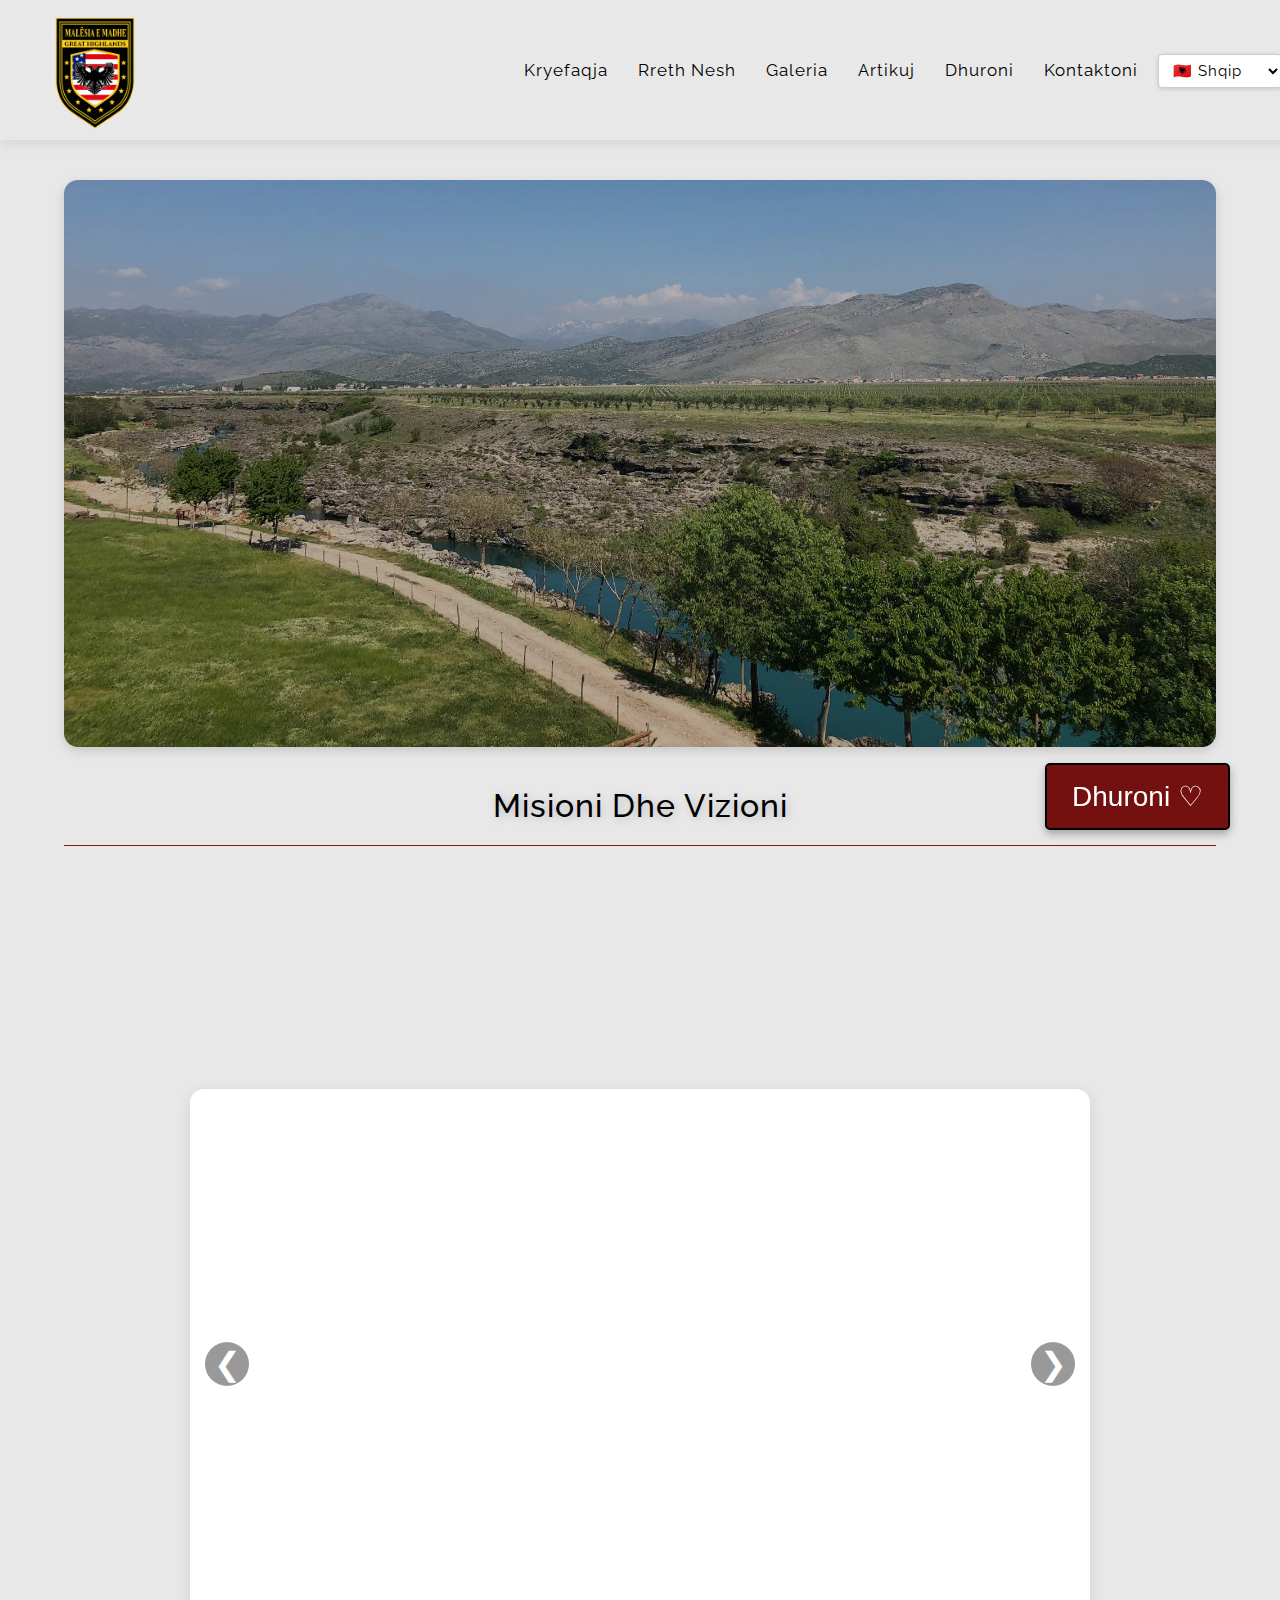
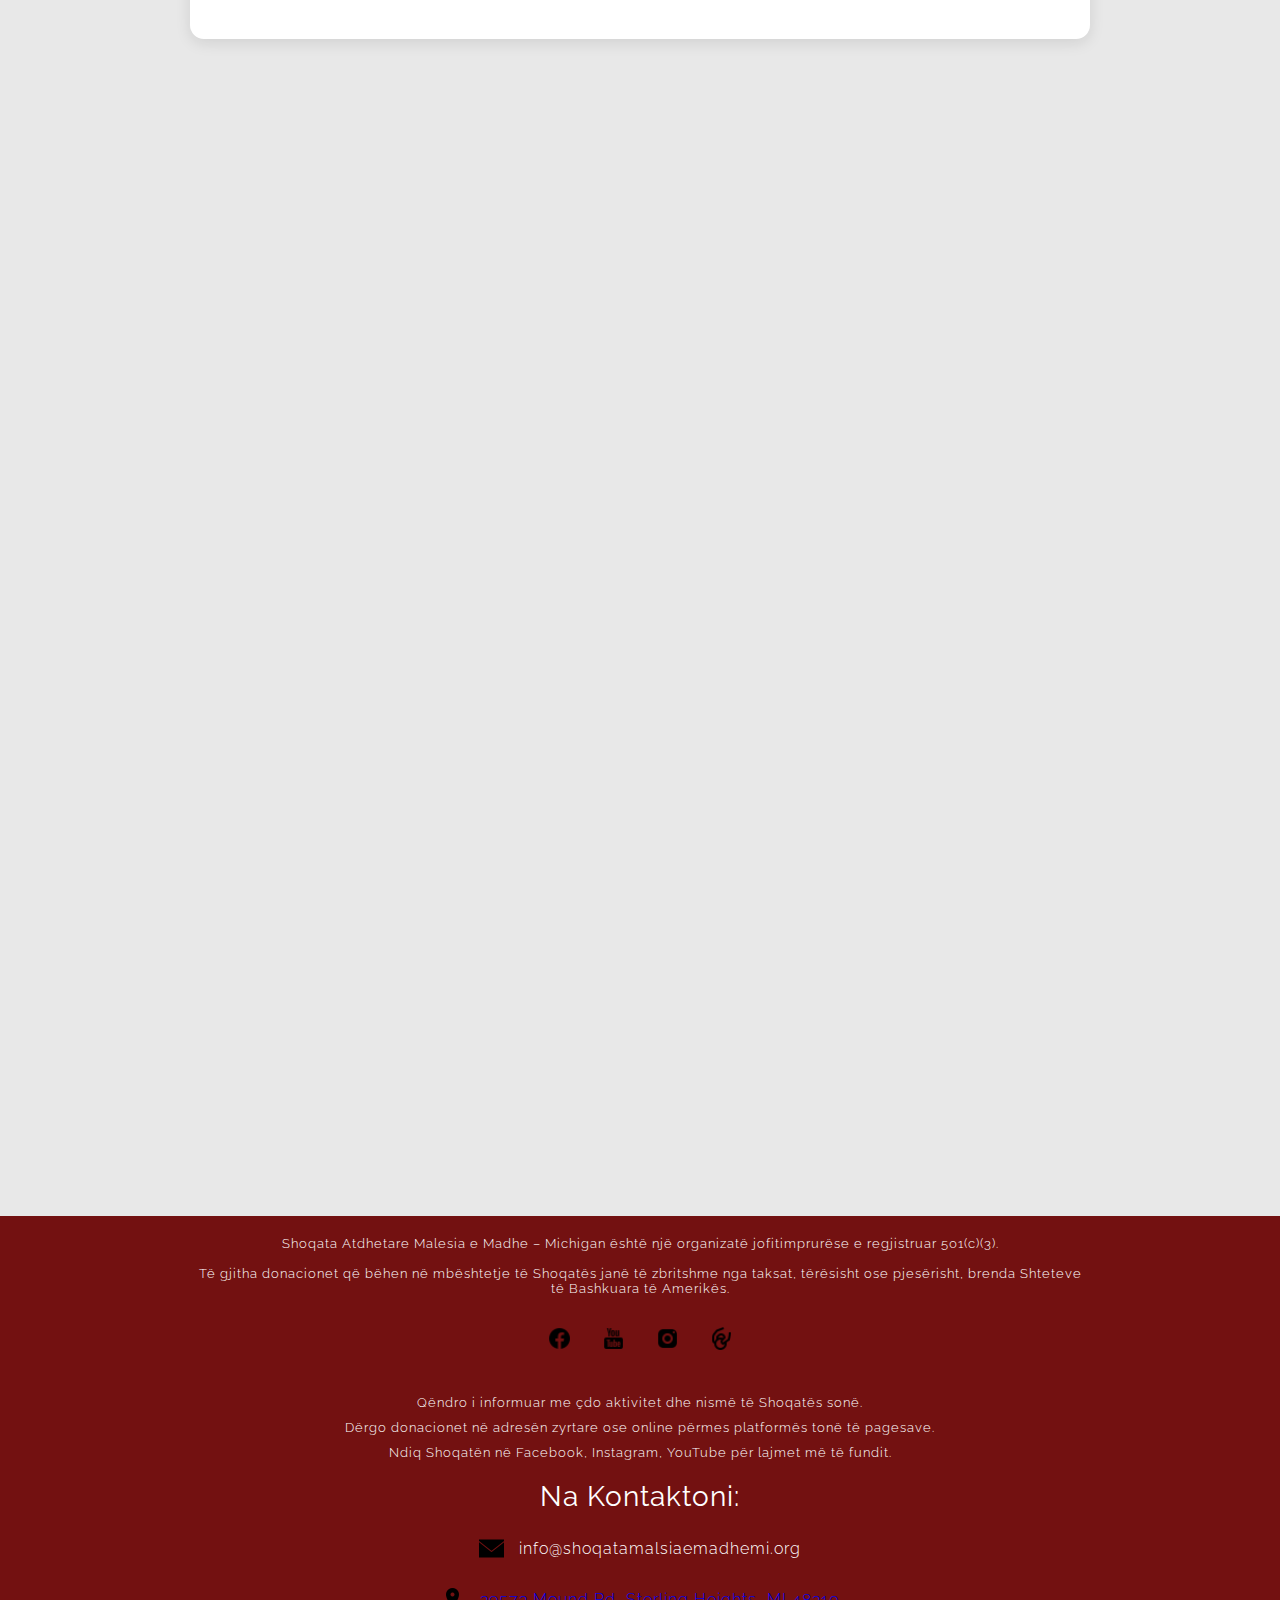
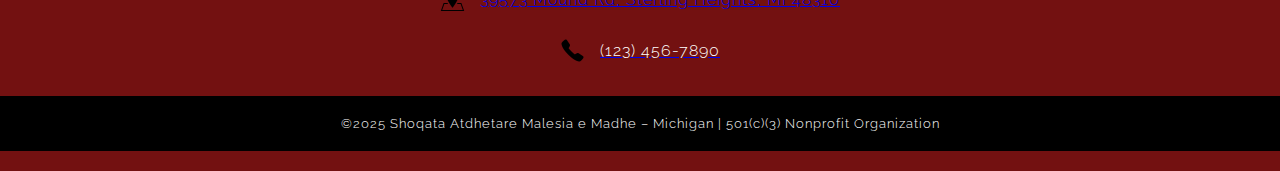
<file: index.html>
<!DOCTYPE html>
<html lang="al">
<head>
  <meta charset="UTF-8">
  <meta name="viewport" content="width=device-width, initial-scale=1.0">
  <meta name="format-detection" content="telephone=no">
  <title>Shoqata Atdhetare Malesia E Madhe</title>
  <link rel="stylesheet" href="styles.css">
  <link href="https://fonts.googleapis.com/css2?family=Nunito:wght@300;400;600;700&display=swap" rel="stylesheet">
  <link href="https://fonts.googleapis.com/css2?family=Raleway:wght@300;400&display=swap" rel="stylesheet">
</head>

<body>
  <header>
    <nav>
      <a href="index.html">
        <img src="img/shoqata-logo.png" alt="Shoqata Atdhetare Malesia E Madhe" class="logo">
      </a>

      <select id="language-switcher">
        <option value="al" selected>🇦🇱 Shqip</option>
        <option value="en">🇺🇸 English</option>
      </select>

      <button class="menu-toggle" id="menu-toggle">☰</button>

      <!-- Albanian Navigation -->
      <ul class="nav-links lang al " id="nav-links-al">
        <li><a href="index.html">Kryefaqja</a></li>
        <li><a href="about.html">Rreth Nesh</a></li>
        <li><a href="gallery.html">Galeria</a></li>
        <li><a href="articles.html">Artikuj</a></li>
        <li><a href="#donate">Dhuroni</a></li>
        <li><a href="#contact">Kontaktoni</a></li>
      </ul>

      <!-- English Navigation -->
      <ul class="nav-links lang en" style="display:none;" id="nav-links-en">
        <li><a href="index.html">Home</a></li>
        <li><a href="about.html">About Us</a></li>
        <li><a href="gallery.html">Gallery</a></li>
        <li><a href="articles.html">Articles</a></li>
        <li><a href="#donate">Donate</a></li>
        <li><a href="#contact">Contact</a></li>
      </ul>
    </nav>
  </header>

  <main>
    <img src="img/home-background.jpg" alt="main background" class="main-background fade-in">

    <!-- 🇦🇱 Albanian -->
    <div class="lang al">
      <h1 class="main-title fade-in">Misioni Dhe Vizioni</h1>
      <hr class="divider fade-in">
      <p class="main-subtitle fade-in">
        Shoqata Atdhetare Malesia e Madhe është një organizatë jofitimprurëse e përkushtuar për fuqizimin dhe shërbimin ndaj komunitetit shqiptar në mbarë Shtetet e Bashkuara.
        Me një përkushtim të palëkundur për të forcuar unitetin, qëndrueshmërinë dhe përparimin, ne synojmë të krijojmë një rrjet të gjallë ku shqiptarët e Amerikës mund të lulëzojnë,
        të lidhen dhe të kenë ndikim domethënës, duke ruajtur lidhjen e fortë me Shqipërinë tonë të dashur dhe me trojet tona amtare.
      </p>

      <h1 class="paragraph-title-gal fade-in">Galeria</h1>
      <hr class="divider-half fade-in">

      <div class="gallery-slider">
        <button class="nav prev">❮</button>
        <div class="slide-track fade-in">
          <div class="slide active"><img src="gallery-img/group-pic8.jpg" alt="Photo 1"></div>
          <div class="slide"><img src="gallery-img/lake.jpeg" alt="Photo 2"></div>
          <div class="slide"><img src="gallery-img/skenderbeg.jpg" alt="Photo 3"></div>
          <div class="slide"><img src="gallery-img/kshilli.jpg" alt="Photo 4"></div>
          <div class="slide"><img src="gallery-img/lumi_cem.jpg" alt="Photo 5"></div>
          <div class="slide"><img src="gallery-img/group-pic1.jpg" alt="Photo 6"></div>
          <div class="slide"><img src="gallery-img/group-pic3.jpg" alt="Photo 7"></div>
          <div class="slide"><img src="gallery-img/group-pic2.jpg" alt="Photo 8"></div>
          <div class="slide"><img src="gallery-img/vitoja.jpeg" alt="Photo 9"></div>
          <div class="slide"><img src="gallery-img/veshje-kombtare1.jpg" alt="Photo 10"></div>
          <div class="slide"><img src="gallery-img/group-pic5.jpg" alt="Photo 11"></div>
          <div class="slide"><img src="gallery-img/veshje-kombtare2.jpg" alt="Photo 12"></div>
          <div class="slide"><img src="gallery-img/group-pic4.jpg" alt="Photo 13"></div>
          <div class="slide"><img src="gallery-img/group-pic7.jpg" alt="Photo 14"></div>
          <div class="slide"><img src="gallery-img/dinosa.png" alt="Photo 15"></div>
        </div>
        <button class="nav next">❯</button>
      </div>

      <h1 class="paragraph-title-gal fade-in">Zhvillimi i Komunitetit</h1>
      <hr class="divider fade-in">

      <p class="main-subtitle fade-in">
        E udhëhequr nga vlerat tona thelbësore të integritetit, gjithëpërfshirjes dhe përfaqësimit, Shoqata zhvillon një shtrirje të gjerë iniciativash dhe programesh që synojnë të rrisin mirëqenien dhe mundësitë e anëtarëve të komunitetit tonë.
        Nga programet arsimore dhe ngjarjet kulturore, deri te fushatat e ndërgjegjësimit dhe rrjetëzimi profesional, ne jemi të përkushtuar të mbështesim shqiptarët në çdo aspekt të jetës së tyre.
      </p>

      <p class="main-subtitle fade-in">
        Në të njëjtën kohë, ne besojmë fuqimisht në rëndësinë e ndihmës ndaj bashkëkombasve tanë në vendlindje.
        Shoqata Atdhetare Malesia e Madhe është gjithashtu e përkushtuar për të ndihmuar shqiptarët në trojet tona,
        veçanërisht personat me nevoja të veçanta, familjet në vështirësi dhe të rinjtë që kërkojnë mundësi më të mira për jetën.
      </p>

      <!-- unique ID for AL section -->
      <section class="news-slider-section fade-in" id="news-slider-al">
        <h2 class="paragraph-title-gal fade-in">Artikujt e Fundit</h2>
        <hr class="divider-half fade-in">
        <div class="news-slider">
          <button class="prev-btn">❮</button>
          <div class="news-slider-viewport">
            <div class="news-track" id="news-track-al">
              <div class="news-card fade-in">
                <h3 class="news-heading">
                  Diaspora shqiptare në SHBA dënon ashpër aktin vandal në Podgoricë
                </h3>
                <p class="news-date">16 Prill, 2016</p>
                <p class="news-category">in Mërgata, Të Zgjedhura</p>
                <p class="news-excerpt">
                  Djegëja e flamujve kombëtar dhe shtetëror të Shqipërisë dhe Kosovës pranë ambasadave të tyre...
                </p>
                <a href="https://malesia.org/2016/04/16/diaspora-shqiptare-ne-shba-denon-ashper-aktin-vandal-ne-podgorice/"
                  target="_blank"
                  class="read-more">
                  Lexo më shumë
                </a>
              </div>

              <div class="news-card fade-in">
                <h3 class="news-heading">
                  Malësorët në Michigan përkujtojnë 105-vjetorin e Kryengritjes së Malësisë
                </h3>
                <p class="news-date">5 Prill, 2016</p>
                <p class="news-category">in Aktivitetet, Të Zgjedhura</p>
                <p class="news-excerpt">
                  Shoqata Atdhetare “Malësia e Madhe” në Michigan organizoi një tubim madhështor për të...
                </p>
                <a href="https://malesia.org/2016/04/08/kremtohet-105-vjetori-i-kryengritjes-se-malesise-ne-michigan/"
                  target="_blank"
                  class="read-more">
                  Lexo më shumë
                </a>
              </div>

              <div class="news-card fade-in">
                <h3 class="news-heading">
                  Bursa për studentët shqiptarë të Rozhajës, nga shoqatat “Malësia e Madhe” në New York dhe Detroit
                </h3>
                <p class="news-date">21 Mars, 2016</p>
                <p class="news-category">in Opinione/Editoriale, Të Zgjedhura</p>
                <p class="news-excerpt">
                  Ditën e hënë, më 07 Mars 2016, në një mot me shi, breshër dhe erë...
                </p>
                <a href="https://malesia.org/2016/03/21/bursa-per-studentet-shqiptare-te-rozhajes-nga-shoqatat-malesia-e-madhe-ne-new-york-dhe-detroit/"
                  target="_blank"
                  class="read-more">
                  Lexo më shumë
                </a>
              </div>

              <div class="news-card fade-in">
                <h3 class="news-heading">
                  Prishtinë: “Urdhri i Lirisë” për shoqatat malësore nga diaspora
                </h3>
                <p class="news-date">19 Shkurt, 2016</p>
                <p class="news-category">in Lajme, Të Zgjedhura</p>
                <p class="news-excerpt">
                  Kryetarja e Republikës së Kosovës, Atifete Jahjaga, ka dekoruar me “Urdhrin e Lirisë”
                  Shoqatat Atdhetare “Malësia e Madhe”...
                </p>
                <a href="https://malesia.org/2016/02/19/prishtine-urdhri-i-lirise-per-shoqatat-malesore-nga-diaspora/"
                  target="_blank"
                  class="read-more">
                  Lexo më shumë
                </a>
              </div>

              <div class="news-card fade-in">
                <h3 class="news-heading">
                  Ndahen tetëdhjetepesë bursa studentore për studentët nga Malësia
                </h3>
                <p class="news-date">7 Shkurt, 2016</p>
                <p class="news-category">in Të Ndryshme, Të Zgjedhura</p>
                <p class="news-excerpt">
                  Shoqatat shqiptare nga diaspora ndanë sot 85 bursa për studentët nga Malësia,
                  për vitin akademik...
                </p>
                <a href="https://malesia.org/2016/02/07/ndahen-tetedhjetepese-bursa-studentore-per-studentet-nga-malesia/"
                  target="_blank"
                  class="read-more">
                  Lexo më shumë
                </a>
              </div>

              <div class="news-card fade-in">
                <h3 class="news-heading">
                  Shqiptarët në SHBA: Shtetit malazias po i pengon çdo gjë shqiptare
                </h3>
                <p class="news-date">16 Tetor, 2015</p>
                <p class="news-category">in Lajme, Të Zgjedhura</p>
                <p class="news-excerpt">
                  Shoqatat shqiptare me veprimtari në SHBA reagojnë dhe dënojnë kërcënimet e Ministrisë së Arsimit...
                </p>
                <a href="https://malesia.org/2015/10/16/shqiptaret-ne-shba-shtetit-malazias-po-i-pengon-cdo-gje-shqiptare/"
                  target="_blank"
                  class="read-more">
                  Lexo më shumë
                </a>
              </div>

              <div class="news-card fade-in">
                <h3 class="news-heading">
                  Organizohet Protestë me moton “Ndal Diskriminimin e Shqiptarëve nën Mal të Zi”
                </h3>
                <p class="news-date">28 Shtator, 2015</p>
                <p class="news-category">in Mërgata, Të Zgjedhura</p>
                <p class="news-excerpt">
                  Shoqata Atdhetare “Malësia e Madhe” në Detroit, me përkrahjen e shumicës...
                </p>
                <a href="https://malesia.org/2015/09/28/organizohet-proteste-me-moton-ndal-diskriminimin-e-shqiptareve-nen-mal-te-zi/"
                  target="_blank"
                  class="read-more">
                  Lexo më shumë
                </a>
              </div>

              <div class="news-card fade-in">
                <h3 class="news-heading">
                  Akt diskriminues në Tuz – Reagon diaspora
                </h3>
                <p class="news-date">11 Mars, 2015</p>
                <p class="news-category">in Lajme, Të Zgjedhura</p>
                <p class="news-excerpt">
                  Diaspora shqiptare në SHBA ka reaguar ndaj një akti diskriminues në shkollën “Mahmut Lekiq” në Tuz,
                  ku gjatë inaugurimit të një salle të re, flamuri dhe...
                </p>
                <a href="https://malesia.org/2015/03/11/akt-diskriminues-ne-tuz-reagon-diaspora/"
                  target="_blank"
                  class="read-more">
                  Lexo më shumë
                </a>
              </div>

              <div class="news-card fade-in">
                <h3 class="news-heading">
                  Diaspora e shqetësuar për situatën në vendlindje
                </h3>
                <p class="news-date">18 Shkurt, 2015</p>
                <p class="news-category">in Mërgata, Të Zgjedhura</p>
                <p class="news-excerpt">
                  Shoqatat shqiptare me origjinë nga trojet etnike shqiptare nën Mal të Zi, që veprojnë në SHBA,
                  kanë shprehur shqetësimin...
                </p>
                <a href="https://malesia.org/2015/02/18/diaspora-e-shqetesuar-per-situaten-ne-vendlindje/"
                  target="_blank"
                  class="read-more">
                  Lexo më shumë
                </a>
              </div>

              <div class="news-card fade-in">
                <h3 class="news-heading">
                  Kuvendi i 6-të i Shoqatës “Malësia e Madhe” – Michigan
                </h3>
                <p class="news-date">3 Dhjetor, 2014</p>
                <p class="news-category">in Mërgata, Të Zgjedhura</p>
                <p class="news-excerpt">
                  Shoqata Atdhetare “Malësia e Madhe” ka njoftuar komunitetin shqiptar në Detroit dhe rrethina
                  se më 21 dhjetor 2014 do të mbahet Kuvendi i 6-të zgjedhor...
                </p>
                <a href="https://malesia.org/2014/12/03/kuvendi-i-6-te-i-shoqates-malesia-e-madhe-michigan/"
                  target="_blank"
                  class="read-more">
                  Lexo më shumë
                </a>
              </div>

              <div class="news-card fade-in">
                <h3 class="news-heading">
                  Diaspora: Nëntë shoqata unifikojnë programin për çështjen kombëtare
                </h3>
                <p class="news-date">9 Nëntor, 2014</p>
                <p class="news-category">in Mërgata, Të Zgjedhura</p>
                <p class="news-excerpt">
                  Në një takim të mbajtur më 2 nëntor 2014 në Detroit, në prani të përfaqësuesve të shumtë të komunitetit shqiptar,
                  nëntë shoqata...
                </p>
                <a href="https://malesia.org/2014/11/09/nente-shoqata-unifikojne-programin-per-ceshtjen-kombetare/"
                  target="_blank"
                  class="read-more">
                  Lexo më shumë
                </a>
              </div>

              <div class="news-card fade-in">
                <h3 class="news-heading">
                  Simbolika e nëntorit – Nga Gjekë Gjonaj
                </h3>
                <p class="news-date">28 Tetor, 2014</p>
                <p class="news-category">in Opinione/Editoriale, Të Zgjedhura</p>
                <p class="news-excerpt">
                  Nga portali “malësia.org” në shkrimin “Shoqatat shqiptare në SHBA, shembull bashkëpunimi”
                  mësova se më 1 nëntor 2014 në Universitetin Oakland...
                </p>
                <a href="https://malesia.org/2014/10/28/simbolika-e-nentorit-nga-gjeke-gjonaj/"
                  target="_blank"
                  class="read-more">
                  Lexo më shumë
                </a>
              </div>

              <div class="news-card fade-in">
                <h3 class="news-heading">
                  Shoqatat shqiptare në SHBA, shembull bashkëpunimi
                </h3>
                <p class="news-date">17 Tetor, 2014</p>
                <p class="news-category">in Mërgata</p>
                <p class="news-excerpt">
                  Shoqatat shqiptare me origjinë nga shteti i sotëm i Malit të Zi prej më shumë se një viti bashkëpunojnë dhe
                  bashkërendojnë aktivitetet...
                </p>
                <a href="https://malesia.org/2014/10/17/shoqatat-shqiptare-ne-shba-shembull-bashkepunimi/"
                  target="_blank"
                  class="read-more">
                  Lexo më shumë
                </a>
              </div>

              <div class="news-card fade-in">
                <h3 class="news-heading">
                  Prononcim i Diasporës, pas rezultatit të zgjedhjeve në Tuz
                </h3>
                <p class="news-date">20 Qershor, 2014</p>
                <p class="news-category">in Mërgata, Të Zgjedhura</p>
                <p class="news-excerpt">
                  Pas zgjedhjeve të 25 majit 2014 në Tuz, diaspora shqiptare ka reaguar me shqetësim për ndarjet që...
                </p>
                <a href="https://malesia.org/2014/06/20/prononcim-i-diaspores-pas-rezultatit-te-zgjedhjeve-ne-tuz/"
                  target="_blank"
                  class="read-more">
                  Lexo më shumë
                </a>
              </div>

              <div class="news-card fade-in">
                <h3 class="news-heading">
                  Diaspora: Deklaratë e përbashkët e organizatorëve të protestës në Washington DC
                </h3>
                <p class="news-date">2 Maj, 2014</p>
                <p class="news-category">in Mërgata, Të Zgjedhura</p>
                <p class="news-excerpt">
                  Më 8 prill 2014, shqiptaro-amerikanët u mblodhën në Washington DC për të protestuar para Shtëpisë...
                </p>
                <a href="https://malesia.org/2014/05/02/diaspora-deklarate-e-perbashket-e-organizatoreve-te-protestes-ne-washington-dc/"
                  target="_blank"
                  class="read-more">
                  Lexo më shumë
                </a>
              </div>

              <div class="news-card fade-in">
                <h3 class="news-heading">
                  OJQ “Labeatët” – Shpërndarja e ndihmave financiare nga Shoqata Atdhetare “Malësia e Madhe”
                </h3>
                <p class="news-date">20 Prill, 2014</p>
                <p class="news-category">in Lajme, Të Zgjedhura</p>
                <p class="news-excerpt">
                  Më 18 prill 2014, OJQ “Labeatët” shpërndau ndihma financiare për...
                </p>
                <a href="https://malesia.org/2014/04/20/ojq-labeatet-shperndarja-e-ndihmave-financiare-nga-shoqata-atdhetare-malesia-e-madhe/"
                  target="_blank"
                  class="read-more">
                  Lexo më shumë
                </a>
              </div>

              <div class="news-card fade-in">
                <h3 class="news-heading">
                  Protesta shqiptare në Washington DC (foto+video) – e plotësuar
                </h3>
                <p class="news-date">8 Prill, 2014</p>
                <p class="news-category">in Mërgata, Të Zgjedhura</p>
                <p class="news-excerpt">
                  Në Washington D.C., mbi 500 shqiptaro-amerikanë, kryesisht nga Mali i Zi, u mblodhën përpara
                  Shtëpisë së Bardhë për të protestuar...
                </p>
                <a href="https://malesia.org/2014/04/08/protesta-shqiptare-ne-washington-dc-fotovideo-e-plotesuar/"
                  target="_blank"
                  class="read-more">
                  Lexo më shumë
                </a>
              </div>

              <div class="news-card fade-in">
                <h3 class="news-heading">
                  Diaspora shqiptare në SHBA përkrah pa rezerva demonstratat në Tuz dhe Plavë
                </h3>
                <p class="news-date">3 Prill, 2014</p>
                <p class="news-category">in Mërgata</p>
                <p class="news-excerpt">
                  Shoqatat shqiptare në SHBA kanë shprehur mbështetje të plotë për demonstratat në Tuz dhe Plavë,
                  duke dënuar diskriminimin ndaj...
                </p>
                <a href="https://malesia.org/2014/04/03/diaspora-shqiptare-ne-shba-perkrah-pa-rezerva-demonstratat-ne-tuz-dhe-plave/"
                  target="_blank"
                  class="read-more">
                  Lexo më shumë
                </a>
              </div>

              <div class="news-card fade-in">
                <h3 class="news-heading">
                  Intervistë ekskluzive me Kryetarin e Shoqatës Atdhetare “Malësia e Madhe”, z. Pashko Gjokaj
                </h3>
                <p class="news-date">25 Mars, 2014</p>
                <p class="news-category">in Mërgata, Të Zgjedhura</p>
                <p class="news-excerpt">
                  Në një intervistë për Malësia.Org, kryetari i Shoqatës “Malësia e Madhe”, Pashko Gjokaj, flet për...
                </p>
                <a href="https://malesia.org/2014/03/25/interviste-ekskluzive-me-kryetarin-e-shoqates-atdhetare-malesia-e-madhe-nga-detroiti-z-pashko-gjokaj/"
                  target="_blank"
                  class="read-more">
                  Lexo më shumë
                </a>
              </div>

            </div>
          </div>
          <button class="next-btn">❯</button>
        </div>
      </section>

      <h1 class="paragraph-title-gal fade-in">Synimet E Shoqatës</h1>
      <hr class="divider fade-in">
      <p class="main-subtitle fade-in">
        Ne besojmë në fuqinë e veprimit kolektiv dhe bashkëpunimit. Duke punuar ngushtë me individë, organizata dhe institucione brenda dhe jashtë diasporës shqiptare,
        ne synojmë të forcojmë zërin tonë dhe të sjellim ndryshim pozitiv në çështjet që kanë rëndësi për komunitetin tonë dhe për Atdheun.
        <br><br>
        Bashkohuni me ne në misionin për të ndërtuar një komunitet shqiptar më të fortë, më të bashkuar dhe më aktiv në Shtetet e Bashkuara.
        Së bashku, mund të krijojmë një të ardhme më të ndritur për brezat që do të vijnë.
      </p>

      <button class="donate-button fade-in">Dhuroni ♡</button>
    </div> <!-- ✅ closes .lang.al -->

    <!-- 🇺🇸 English -->
    <div class="lang en" style="display:none;">
      <h1 class="main-title fade-in">Mission and Vision</h1>
      <hr class="divider fade-in">
      <p class="main-subtitle fade-in">
        The Patriotic Association Malesia e Madhe is a nonprofit organization dedicated to empowering and serving the Albanian community across the United States.
        With an unwavering commitment to unity, resilience, and progress, we aim to create a vibrant network where Albanians in America can thrive, connect,
        and make a meaningful impact while preserving our strong ties to our beloved homeland and ancestral lands.
      </p>

      <h1 class="paragraph-title-gal fade-in">Gallery</h1>
      <hr class="divider-half fade-in">

      <div class="gallery-slider">
        <button class="nav prev">❮</button>
        <div class="slide-track fade-in">
          <div class="slide"><img src="gallery-img/group-pic8.jpg" alt="Photo 1"></div>
          <div class="slide"><img src="gallery-img/lake.jpeg" alt="Photo 2"></div>
          <div class="slide"><img src="gallery-img/skenderbeg.jpg" alt="Photo 3"></div>
          <div class="slide"><img src="gallery-img/kshilli.jpg" alt="Photo 4"></div>
          <div class="slide"><img src="gallery-img/lumi_cem.jpg" alt="Photo 5"></div>
          <div class="slide"><img src="gallery-img/group-pic1.jpg" alt="Photo 6"></div>
          <div class="slide"><img src="gallery-img/group-pic3.jpg" alt="Photo 7"></div>
          <div class="slide"><img src="gallery-img/group-pic2.jpg" alt="Photo 8"></div>
          <div class="slide"><img src="gallery-img/vitoja.jpeg" alt="Photo 9"></div>
          <div class="slide"><img src="gallery-img/veshje-kombtare1.jpg" alt="Photo 10"></div>
          <div class="slide"><img src="gallery-img/group-pic5.jpg" alt="Photo 11"></div>
          <div class="slide"><img src="gallery-img/veshje-kombtare2.jpg" alt="Photo 12"></div>
          <div class="slide"><img src="gallery-img/group-pic4.jpg" alt="Photo 13"></div>
          <div class="slide"><img src="gallery-img/group-pic7.jpg" alt="Photo 14"></div>
          <div class="slide"><img src="gallery-img/dinosa.png" alt="Photo 15"></div>
        </div>
        <button class="nav next">❯</button>
      </div>

      <h1 class="paragraph-title-gal fade-in">Community Development</h1>
      <hr class="divider fade-in">
      <p class="main-subtitle fade-in">
        Guided by our core values of integrity, inclusiveness, and representation, the Association develops a wide range of initiatives and programs
        that aim to enhance the well-being and opportunities of our community members.
        From educational programs and cultural events to awareness campaigns and professional networking,
        we are committed to supporting Albanians in every aspect of their lives.
      </p>

      <p class="main-subtitle fade-in">
        At the same time, we strongly believe in the importance of helping our fellow Albanians in the homeland.
        The Patriotic Association Malesia e Madhe is also committed to assisting Albanians in our native regions,
        especially individuals with special needs, families in difficulty, and youth seeking better life opportunities.
      </p>

      <!-- unique ID for EN section -->
      <section class="news-slider-section fade-in" id="news-slider-en">
        <h2 class="paragraph-title-gal fade-in">Latest Articles</h2>
        <hr class="divider-half fade-in">
        <div class="news-slider">
          <button class="prev-btn">❮</button>
          <div class="news-slider-viewport">
            <div class="news-track" id="news-track-en">
              <div class="news-card fade-in">
                <h3 class="news-heading">
                  The Albanian diaspora in the USA strongly condemns the vandal act in Podgorica
                </h3>
                <p class="news-date">April 16, 2016</p>
                <p class="news-category">in Diaspora, Featured</p>
                <p class="news-excerpt">
                  The burning of the national and state flags of Albania and Kosovo near their embassies...
                </p>
                <a href="https://malesia.org/2016/04/16/diaspora-shqiptare-ne-shba-denon-ashper-aktin-vandal-ne-podgorice/"
                  target="_blank"
                  class="read-more">Read more</a>
              </div>

              <div class="news-card fade-in">
                <h3 class="news-heading">
                  Highlanders in Michigan commemorate the 105th anniversary of the Malësia Uprising
                </h3>
                <p class="news-date">April 5, 2016</p>
                <p class="news-category">in Activities, Featured</p>
                <p class="news-excerpt">
                  The Patriotic Association “Malësia e Madhe” in Michigan organized a grand gathering to...
                </p>
                <a href="https://malesia.org/2016/04/08/kremtohet-105-vjetori-i-kryengritjes-se-malesise-ne-michigan/"
                  target="_blank"
                  class="read-more">Read more</a>
              </div>

              <div class="news-card fade-in">
                <h3 class="news-heading">
                  Scholarships for Albanian students from Rozhaje, from the associations “Malësia e Madhe” in New York and Detroit
                </h3>
                <p class="news-date">March 21, 2016</p>
                <p class="news-category">in Opinions/Editorials, Featured</p>
                <p class="news-excerpt">
                  On Monday, March 7, 2016, on a day of rain, hail, and wind...
                </p>
                <a href="https://malesia.org/2016/03/21/bursa-per-studentet-shqiptare-te-rozhajes-nga-shoqatat-malesia-e-madhe-ne-new-york-dhe-detroit/"
                  target="_blank"
                  class="read-more">Read more</a>
              </div>

              <div class="news-card fade-in">
                <h3 class="news-heading">
                  Prishtina: “Order of Freedom” awarded to the Highlander Associations from the Diaspora
                </h3>
                <p class="news-date">February 19, 2016</p>
                <p class="news-category">in News, Featured</p>
                <p class="news-excerpt">
                  The President of the Republic of Kosovo, Atifete Jahjaga, decorated with the “Order of Freedom”
                  the Patriotic Associations “Malësia e Madhe”...
                </p>
                <a href="https://malesia.org/2016/02/19/prishtine-urdhri-i-lirise-per-shoqatat-malesore-nga-diaspora/"
                  target="_blank"
                  class="read-more">Read more</a>
              </div>

              <div class="news-card fade-in">
                <h3 class="news-heading">
                  Eighty-five scholarships awarded to students from Malësia
                </h3>
                <p class="news-date">February 7, 2016</p>
                <p class="news-category">in Various, Featured</p>
                <p class="news-excerpt">
                  Albanian diaspora associations today awarded 85 scholarships for students from Malësia
                  for the academic year...
                </p>
                <a href="https://malesia.org/2016/02/07/ndahen-tetedhjetepese-bursa-studentore-per-studentet-nga-malesia/"
                  target="_blank"
                  class="read-more">Read more</a>
              </div>

              <div class="news-card fade-in">
                <h3 class="news-heading">
                  Albanians in the USA: The Montenegrin state is bothered by everything Albanian
                </h3>
                <p class="news-date">October 16, 2015</p>
                <p class="news-category">in News, Featured</p>
                <p class="news-excerpt">
                  Albanian associations operating in the USA react and condemn the threats from the Ministry of Education...
                </p>
                <a href="https://malesia.org/2015/10/16/shqiptaret-ne-shba-shtetit-malazias-po-i-pengon-cdo-gje-shqiptare/"
                  target="_blank"
                  class="read-more">Read more</a>
              </div>

              <div class="news-card fade-in">
                <h3 class="news-heading">
                  Protest organized under the motto “Stop the Discrimination of Albanians under Montenegro”
                </h3>
                <p class="news-date">September 28, 2015</p>
                <p class="news-category">in Diaspora, Featured</p>
                <p class="news-excerpt">
                  The Patriotic Association “Malësia e Madhe” in Detroit, with the support of most...
                </p>
                <a href="https://malesia.org/2015/09/28/organizohet-proteste-me-moton-ndal-diskriminimin-e-shqiptareve-nen-mal-te-zi/"
                  target="_blank"
                  class="read-more">Read more</a>
              </div>

              <div class="news-card fade-in">
                <h3 class="news-heading">
                  Discriminatory act in Tuzi – Diaspora reacts
                </h3>
                <p class="news-date">March 11, 2015</p>
                <p class="news-category">in News, Featured</p>
                <p class="news-excerpt">
                  The Albanian diaspora in the USA has reacted to a discriminatory act at “Mahmut Lekiq” school in Tuzi,
                  where during the inauguration of a new hall, the flag and...
                </p>
                <a href="https://malesia.org/2015/03/11/akt-diskriminues-ne-tuz-reagon-diaspora/"
                  target="_blank"
                  class="read-more">Read more</a>
              </div>

              <div class="news-card fade-in">
                <h3 class="news-heading">
                  The diaspora concerned about the situation in the homeland
                </h3>
                <p class="news-date">February 18, 2015</p>
                <p class="news-category">in Diaspora, Featured</p>
                <p class="news-excerpt">
                  Albanian associations originating from the ethnic Albanian territories under Montenegro, operating in the USA,
                  have expressed concern...
                </p>
                <a href="https://malesia.org/2015/02/18/diaspora-e-shqetesuar-per-situaten-ne-vendlindje/"
                  target="_blank"
                  class="read-more">Read more</a>
              </div>

              <div class="news-card fade-in">
                <h3 class="news-heading">
                  The 6th Assembly of the “Malësia e Madhe” Association – Michigan
                </h3>
                <p class="news-date">December 3, 2014</p>
                <p class="news-category">in Diaspora, Featured</p>
                <p class="news-excerpt">
                  The Patriotic Association “Malësia e Madhe” announced to the Albanian community in Detroit and nearby areas
                  that on December 21, 2014, the 6th electoral assembly will be held...
                </p>
                <a href="https://malesia.org/2014/12/03/kuvendi-i-6-te-i-shoqates-malesia-e-madhe-michigan/"
                  target="_blank"
                  class="read-more">Read more</a>
              </div>

              <div class="news-card fade-in">
                <h3 class="news-heading">
                  Diaspora: Nine associations unify their program for the national cause
                </h3>
                <p class="news-date">November 9, 2014</p>
                <p class="news-category">in Diaspora, Featured</p>
                <p class="news-excerpt">
                  In a meeting held on November 2, 2014 in Detroit, in the presence of numerous representatives of the Albanian community,
                  nine associations...
                </p>
                <a href="https://malesia.org/2014/11/09/nente-shoqata-unifikojne-programin-per-ceshtjen-kombetare/"
                  target="_blank"
                  class="read-more">Read more</a>
              </div>

              <div class="news-card fade-in">
                <h3 class="news-heading">
                  The Symbolism of November – By Gjekë Gjonaj
                </h3>
                <p class="news-date">October 28, 2014</p>
                <p class="news-category">in Opinions/Editorials, Featured</p>
                <p class="news-excerpt">
                  From the portal “malesia.org” in the article “Albanian Associations in the USA, a model of cooperation”
                  I learned that on November 1, 2014 at Oakland University...
                </p>
                <a href="https://malesia.org/2014/10/28/simbolika-e-nentorit-nga-gjeke-gjonaj/"
                  target="_blank"
                  class="read-more">Read more</a>
              </div>

              <div class="news-card fade-in">
                <h3 class="news-heading">
                  Albanian Associations in the USA, a model of cooperation
                </h3>
                <p class="news-date">October 17, 2014</p>
                <p class="news-category">in Diaspora</p>
                <p class="news-excerpt">
                  Albanian associations originating from today’s state of Montenegro have been cooperating and coordinating their activities
                  for more than a year...
                </p>
                <a href="https://malesia.org/2014/10/17/shoqatat-shqiptare-ne-shba-shembull-bashkepunimi/"
                  target="_blank"
                  class="read-more">Read more</a>
              </div>

              <div class="news-card fade-in">
                <h3 class="news-heading">
                  Statement from the Diaspora following the election results in Tuzi
                </h3>
                <p class="news-date">June 20, 2014</p>
                <p class="news-category">in Diaspora, Featured</p>
                <p class="news-excerpt">
                  After the elections of May 25, 2014 in Tuzi, the Albanian diaspora expressed concern over the divisions that...
                </p>
                <a href="https://malesia.org/2014/06/20/prononcim-i-diaspores-pas-rezultatit-te-zgjedhjeve-ne-tuz/"
                  target="_blank"
                  class="read-more">Read more</a>
              </div>

              <div class="news-card fade-in">
                <h3 class="news-heading">
                  Diaspora: Joint statement of the organizers of the protest in Washington DC
                </h3>
                <p class="news-date">May 2, 2014</p>
                <p class="news-category">in Diaspora, Featured</p>
                <p class="news-excerpt">
                  On April 8, 2014, Albanian-Americans gathered in Washington DC to protest in front of the White House...
                </p>
                <a href="https://malesia.org/2014/05/02/diaspora-deklarate-e-perbashket-e-organizatoreve-te-protestes-ne-washington-dc/"
                  target="_blank"
                  class="read-more">Read more</a>
              </div>

              <div class="news-card fade-in">
                <h3 class="news-heading">
                  NGO “Labeatët” – Distribution of financial aid from the Patriotic Association “Malësia e Madhe”
                </h3>
                <p class="news-date">April 20, 2014</p>
                <p class="news-category">in News, Featured</p>
                <p class="news-excerpt">
                  On April 18, 2014, NGO “Labeatët” distributed financial aid for...
                </p>
                <a href="https://malesia.org/2014/04/20/ojq-labeatet-shperndarja-e-ndihmave-financiare-nga-shoqata-atdhetare-malesia-e-madhe/"
                  target="_blank"
                  class="read-more">Read more</a>
              </div>

              <div class="news-card fade-in">
                <h3 class="news-heading">
                  Albanian protest in Washington DC (photo+video) – updated
                </h3>
                <p class="news-date">April 8, 2014</p>
                <p class="news-category">in Diaspora, Featured</p>
                <p class="news-excerpt">
                  In Washington D.C., over 500 Albanian-Americans, mainly from Montenegro, gathered in front of
                  the White House to protest...
                </p>
                <a href="https://malesia.org/2014/04/08/protesta-shqiptare-ne-washington-dc-fotovideo-e-plotesuar/"
                  target="_blank"
                  class="read-more">Read more</a>
              </div>

              <div class="news-card fade-in">
                <h3 class="news-heading">
                  The Albanian diaspora in the USA fully supports the demonstrations in Tuzi and Plavë
                </h3>
                <p class="news-date">April 3, 2014</p>
                <p class="news-category">in Diaspora</p>
                <p class="news-excerpt">
                  Albanian associations in the USA have expressed full support for the demonstrations in Tuzi and Plavë,
                  condemning discrimination against...
                </p>
                <a href="https://malesia.org/2014/04/03/diaspora-shqiptare-ne-shba-perkrah-pa-rezerva-demonstratat-ne-tuz-dhe-plave/"
                  target="_blank"
                  class="read-more">Read more</a>
              </div>

              <div class="news-card fade-in">
                <h3 class="news-heading">
                  Exclusive interview with the President of the Patriotic Association “Malësia e Madhe,” Mr. Pashko Gjokaj
                </h3>
                <p class="news-date">March 25, 2014</p>
                <p class="news-category">in Diaspora, Featured</p>
                <p class="news-excerpt">
                  In an interview for Malësia.Org, the president of the “Malësia e Madhe” Association, Pashko Gjokaj, speaks about...
                </p>
                <a href="https://malesia.org/2014/03/25/interviste-ekskluzive-me-kryetarin-e-shoqates-atdhetare-malesia-e-madhe-nga-detroiti-z-pashko-gjokaj/"
                  target="_blank"
                  class="read-more">Read more</a>
              </div>

            </div>
          </div>
          <button class="next-btn">❯</button>
        </div>
      </section>

      <h1 class="paragraph-title-gal fade-in">The Association’s Goals</h1>
      <hr class="divider fade-in">
      <p class="main-subtitle fade-in">
        We believe in the power of collective action and collaboration. By working closely with individuals, organizations, and institutions both within and outside the Albanian diaspora,
        we aim to strengthen our voice and bring positive change to the issues that matter to our community and our Homeland.
        <br><br>
        Join us in our mission to build a stronger, more united, and more active Albanian community in the United States.
        Together, we can create a brighter future for the generations to come.
      </p>

      <button class="donate-button fade-in">DONATE ♡</button>
    </div> <!-- ✅ closes .lang.en -->
  </main>

  <footer id="contact">
    <!-- 🇦🇱 Albanian -->
    <div class="lang al active">
      <p class="footer-text fade-in">
        Shoqata Atdhetare Malesia e Madhe – Michigan është një organizatë jofitimprurëse e regjistruar 501(c)(3).<br><br>
        Të gjitha donacionet që bëhen në mbështetje të Shoqatës janë të zbritshme nga taksat, tërësisht ose pjesërisht,
        brenda Shteteve të Bashkuara të Amerikës.
      </p>

      <div class="social-media fade-in">
        <a target="_blank" href="https://www.facebook.com/malesiaemadhemichigan"><img src="img/facebook.png" alt="Facebook" class="social-icon fade-in"></a>
        <a target="_blank" href="https://www.youtube.com/watch?v=QNEwMYByC7s"><img src="img/youtube.png" alt="YouTube" class="social-icon fade-in"></a>
        <a target="_blank" href="https://www.instagram.com/shoqatammmi/?utm_source=ig_web_button_share_sheet"><img src="img/instagram.png" alt="Instagram" class="social-icon fade-in"></a>
        <a target="_blank" href="https://www.shoqatamalsiaemadhemi.org/donate"><img src="img/donate.png" alt="Donate" class="social-icon fade-in"></a>
      </div>

      <div class="footer-footer">
        <p class="footer-text-two fade-in">Qëndro i informuar me çdo aktivitet dhe nismë të Shoqatës sonë.</p>
        <p class="footer-text-two fade-in">Dërgo donacionet në adresën zyrtare ose online përmes platformës tonë të pagesave.</p>
        <p class="footer-text-two fade-in">Ndiq Shoqatën në Facebook, Instagram, YouTube për lajmet më të fundit.</p>
      </div>

      <div class="contact-us">
        <h2 class="contact-us-title fade-in">Na Kontaktoni:</h2>
        <div class="email">
          <img src="img/email.png" alt="email icon" class="contact-icon fade-in">
          <p class="contact-us-info fade-in">info@shoqatamalsiaemadhemi.org</p>
        </div>
        <div class="address">
          <img src="img/address.png" alt="address icon" class="contact-icon fade-in">
          <a href="https://www.google.com/maps?q=39573+Mound+Rd,+Sterling+Heights,+MI+48310" target="_blank"><p class="contact-us-info-address fade-in">39573 Mound Rd, Sterling Heights, MI 48310</p></a>
        </div>
        <div class="phone">
          <img src="img/phone.png" alt="phone icon" class="contact-icon fade-in">
          <a href="tel:+11234567890"><p class="contact-us-info-phone fade-in">(123) 456-7890</p></a>
        </div>
      </div>

      <div class="footer-bottom">
        <p class="footer-text fade-in">
          ©2025 Shoqata Atdhetare Malesia e Madhe – Michigan | 501(c)(3) Nonprofit Organization
        </p>
      </div>
    </div>

    <!-- 🇺🇸 English -->
    <div class="lang en" style="display:none;">
      <p class="footer-text fade-in">
        Shoqata Atdhetare Malesia e Madhe – Michigan is a registered 501(c)(3) nonprofit organization.<br><br>
        All donations made in support of the Association are tax-deductible, in whole or in part, within the United States.
      </p>

      <div class="social-media fade-in">
        <a target="_blank" href="https://www.facebook.com/malesiaemadhemichigan"><img src="img/facebook.png" alt="Facebook" class="social-icon fade-in"></a>
        <a target="_blank" href="https://www.youtube.com/watch?v=QNEwMYByC7s"><img src="img/youtube.png" alt="YouTube" class="social-icon fade-in"></a>
        <a target="_blank" href="https://www.instagram.com/shoqatammmi/?utm_source=ig_web_button_share_sheet"><img src="img/instagram.png" alt="Instagram" class="social-icon fade-in"></a>
        <a target="_blank" href="https://www.shoqatamalsiaemadhemi.org/donate"><img src="img/donate.png" alt="Donate" class="social-icon fade-in"></a>
      </div>

      <div class="footer-footer">
        <p class="footer-text-two fade-in">Stay informed with every activity and initiative of our Association.</p>
        <p class="footer-text-two fade-in">Send donations to the official address or online through our payment platform.</p>
        <p class="footer-text-two fade-in">Follow the Association on Facebook, Instagram, and YouTube for the latest updates.</p>
      </div>

      <div class="contact-us">
        <h2 class="contact-us-title fade-in">Contact Us:</h2>
        <div class="email">
          <img src="img/email.png" alt="email icon" class="contact-icon fade-in">
          <p class="contact-us-info fade-in">info@shoqatamalsiaemadhemi.org</p>
        </div>
        <div class="address">
          <img src="img/address.png" alt="address icon" class="contact-icon fade-in">
          <a href="https://www.google.com/maps?q=39573+Mound+Rd,+Sterling+Heights,+MI+48310" target="_blank"><p class="contact-us-info-address fade-in">39573 Mound Rd, Sterling Heights, MI 48310</p></a>
        </div>
        <div class="phone">
          <img src="img/phone.png" alt="phone icon" class="contact-icon fade-in">
          <a href="tel:+11234567890"><p class="contact-us-info-phone fade-in">(123) 456-7890</p></a>
        </div>
      </div>

      <div class="footer-bottom">
        <p class="footer-text fade-in">
          ©2025 Shoqata Atdhetare Malesia e Madhe – Michigan | 501(c)(3) Nonprofit Organization
        </p>
      </div>
    </div>
  </footer>

<script>
/* =========================================
   LANGUAGE SWITCHER (Full Fix)
   ========================================= */
const switcher = document.getElementById("language-switcher");
const alNav = document.getElementById("nav-links-al");
const enNav = document.getElementById("nav-links-en");

function showLanguage(lang) {
  // hide all .lang elements (both content + footer + nav)
  document.querySelectorAll(".lang").forEach(el => {
    el.style.display = "none";
  });

  // show selected language
  document.querySelectorAll(`.lang.${lang}`).forEach(el => {
    el.style.display = "block";
  });

  // first hide both navs immediately
alNav.style.display = "none";
enNav.style.display = "none";

// then show the correct one
if (lang === "al") {
  alNav.style.display = "flex";
} else {
  enNav.style.display = "flex";
}


  // save language choice
  localStorage.setItem("lang", lang);
}

/* =========================================
   NAV MENU (Hamburger)
   ========================================= */
const menuToggle = document.getElementById("menu-toggle");

menuToggle.addEventListener("click", (e) => {
  e.stopPropagation();
  const lang = switcher.value;
  const nav = lang === "al" ? alNav : enNav;
  nav.classList.toggle("show");
});

document.addEventListener("click", (e) => {
  if (!e.target.closest("nav") && !e.target.closest("#menu-toggle")) {
    alNav.classList.remove("show");
    enNav.classList.remove("show");
  }
});

document.querySelectorAll(".nav-links a").forEach(link => {
  link.addEventListener("click", () => {
    alNav.classList.remove("show");
    enNav.classList.remove("show");
  });
});

/* =========================================
   SLIDER UTILITIES
   ========================================= */
function isVisible(el) {
  return !!(el && el.offsetWidth && el.offsetHeight && window.getComputedStyle(el).display !== "none");
}

/* ---- GALLERY ---- */
function initializeGallerySlider(slider) {
  if (!slider || slider.dataset.galleryInitialized === "true") return;

  const slides = Array.from(slider.querySelectorAll(".slide"));
  const prevBtn = slider.querySelector(".prev");
  const nextBtn = slider.querySelector(".next");
  let current = 0;
  let autoSlide = null;

  function updateSlides() {
    slides.forEach(s => s.classList.remove("prev", "active", "next"));
    const total = slides.length;
    slides[current].classList.add("active");
    slides[(current - 1 + total) % total].classList.add("prev");
    slides[(current + 1) % total].classList.add("next");
  }

  function next() { current = (current + 1) % slides.length; updateSlides(); }
  function prev() { current = (current - 1 + slides.length) % slides.length; updateSlides(); }

  prevBtn?.addEventListener("click", () => { prev(); startAutoSlide(); });
  nextBtn?.addEventListener("click", () => { next(); startAutoSlide(); });

  function startAutoSlide() {
    stopAutoSlide();
    autoSlide = setInterval(next, 5000);
  }
  function stopAutoSlide() { if (autoSlide) clearInterval(autoSlide); }

  slider.addEventListener("mouseenter", stopAutoSlide);
  slider.addEventListener("mouseleave", startAutoSlide);

  let startX = 0;
  slider.addEventListener("touchstart", e => (startX = e.touches[0].clientX));
  slider.addEventListener("touchend", e => {
    const endX = e.changedTouches[0].clientX;
    if (startX - endX > 50) next();
    if (endX - startX > 50) prev();
    startAutoSlide();
  });

  updateSlides();
  startAutoSlide();
  slider.dataset.galleryInitialized = "true";
}

/* ---- NEWS ---- */
function initializeNewsSlider(section) {
  if (!section || section.dataset.newsInitialized === "true") return;
  const track = section.querySelector(".news-track");
  const prevBtn = section.querySelector(".prev-btn");
  const nextBtn = section.querySelector(".next-btn");
  const viewport = section.querySelector(".news-slider-viewport");
  if (!track || !viewport) return;

  let cards = Array.from(track.children);
  let index = 0;
  let cardWidth = 0;
  const gap = 20;

  function measure() {
    const wasHidden = window.getComputedStyle(section).display === "none";
    let prevDisplay, prevVisibility, prevPosition;
    if (wasHidden) {
      prevDisplay = section.style.display;
      prevVisibility = section.style.visibility;
      prevPosition = section.style.position;
      section.style.display = "block";
      section.style.visibility = "hidden";
      section.style.position = "absolute";
    }
    cards = Array.from(track.children);
    const rect = cards[0] ? cards[0].getBoundingClientRect() : { width: 320 };
    cardWidth = Math.round(rect.width);
    update();
    if (wasHidden) {
      section.style.display = prevDisplay || "";
      section.style.visibility = prevVisibility || "";
      section.style.position = prevPosition || "";
    }
  }

  function update() { const x = -index * (cardWidth + gap); track.style.transform = `translateX(${x}px)`; }
  function next() { if (index < cards.length - 1) index++; update(); }
  function prev() { if (index > 0) index--; update(); }

  nextBtn?.addEventListener("click", next);
  prevBtn?.addEventListener("click", prev);
  window.addEventListener("resize", measure);
  setTimeout(measure, 50);
  section.dataset.newsInitialized = "true";
}

/* ---- INIT ---- */
function initVisibleSliders() {
  document.querySelectorAll(".gallery-slider").forEach(sl => { if (isVisible(sl)) initializeGallerySlider(sl); });
  document.querySelectorAll(".news-slider").forEach(sec => { if (isVisible(sec)) initializeNewsSlider(sec); });
}

window.addEventListener("load", () => {
  const savedLang = localStorage.getItem("lang") || "al";
  switcher.value = savedLang;
  showLanguage(savedLang);
  initVisibleSliders();
});

switcher.addEventListener("change", e => {
  showLanguage(e.target.value);
  setTimeout(initVisibleSliders, 300);
});

// === Fade-in Scroll Animation ===
const fadeEls = document.querySelectorAll('.fade-in');

const observer = new IntersectionObserver((entries, observer) => {
  entries.forEach(entry => {
    if (entry.isIntersecting) {
      entry.target.classList.add('show');
      observer.unobserve(entry.target); // optional: triggers only once
    }
  });
}, { threshold: 0.1 }); // 10% visible triggers the fade

fadeEls.forEach(el => observer.observe(el));

</script>
</body>
</html>
</file>
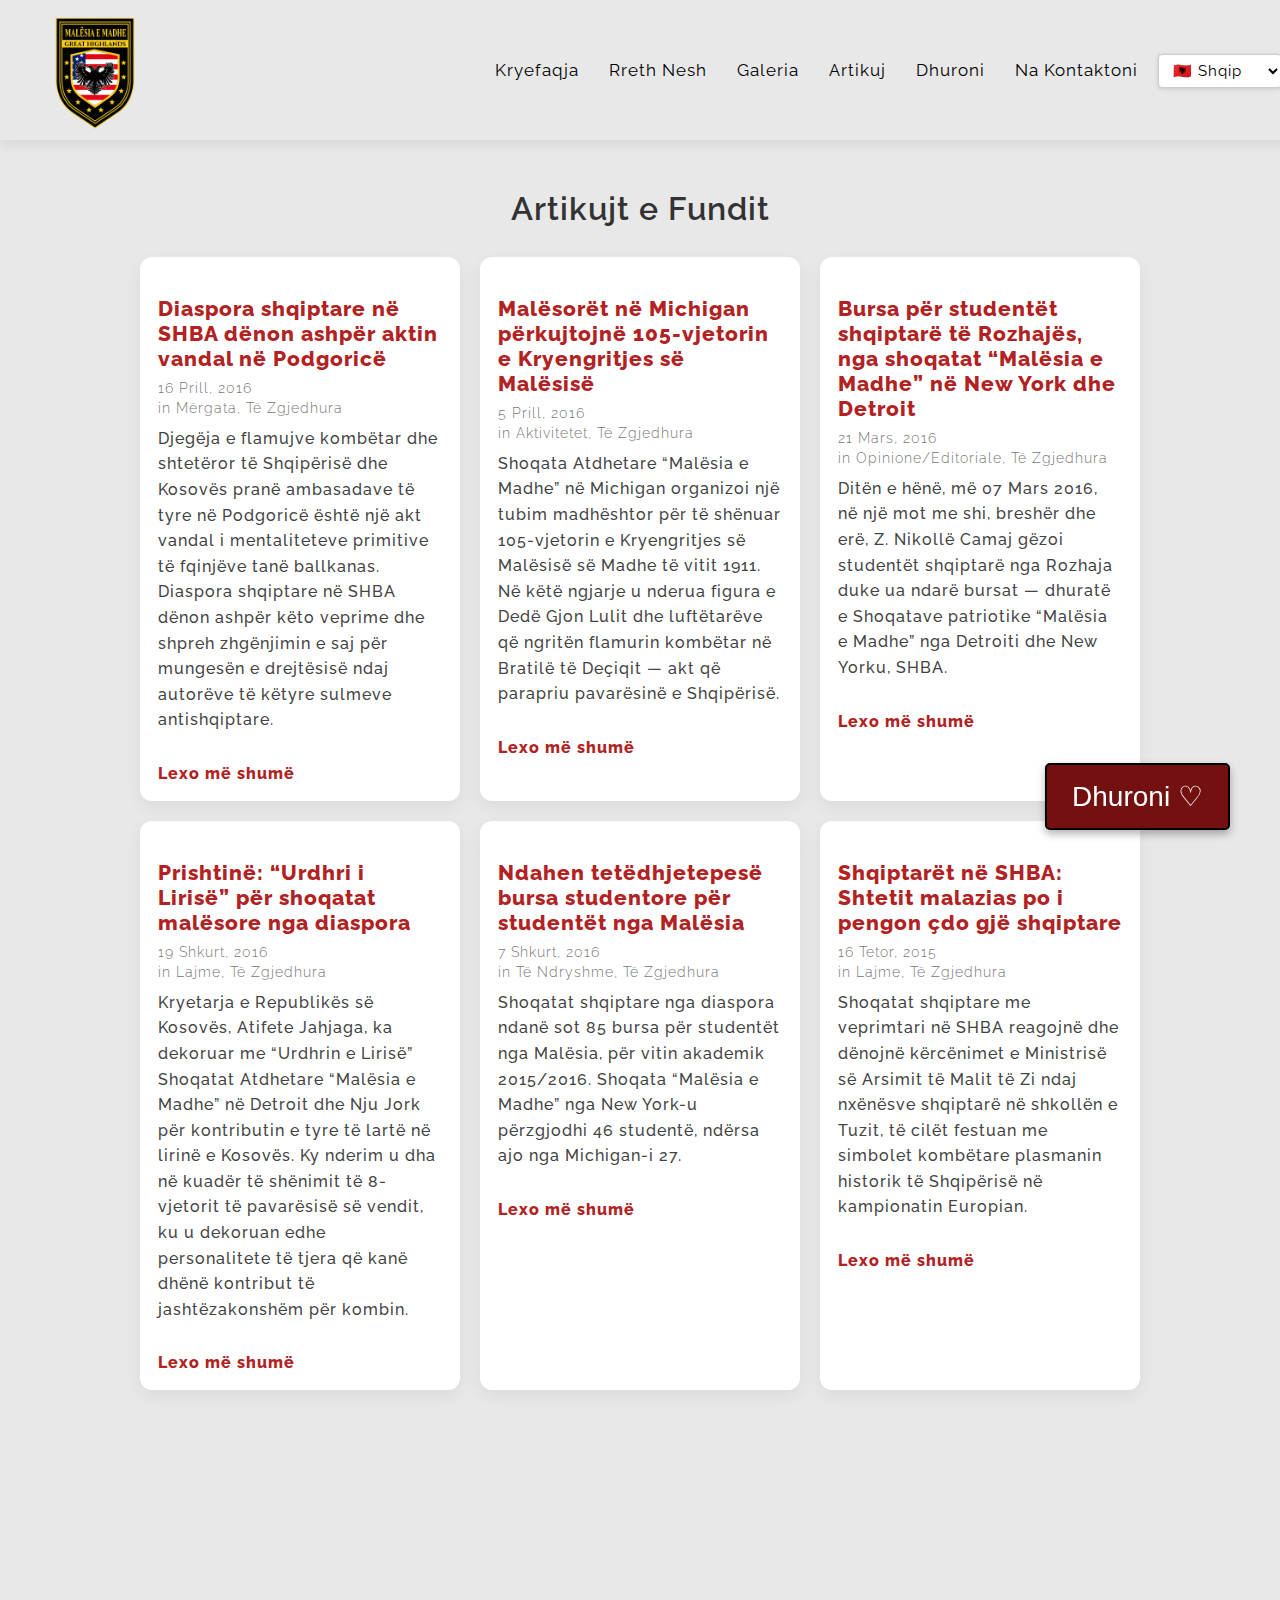
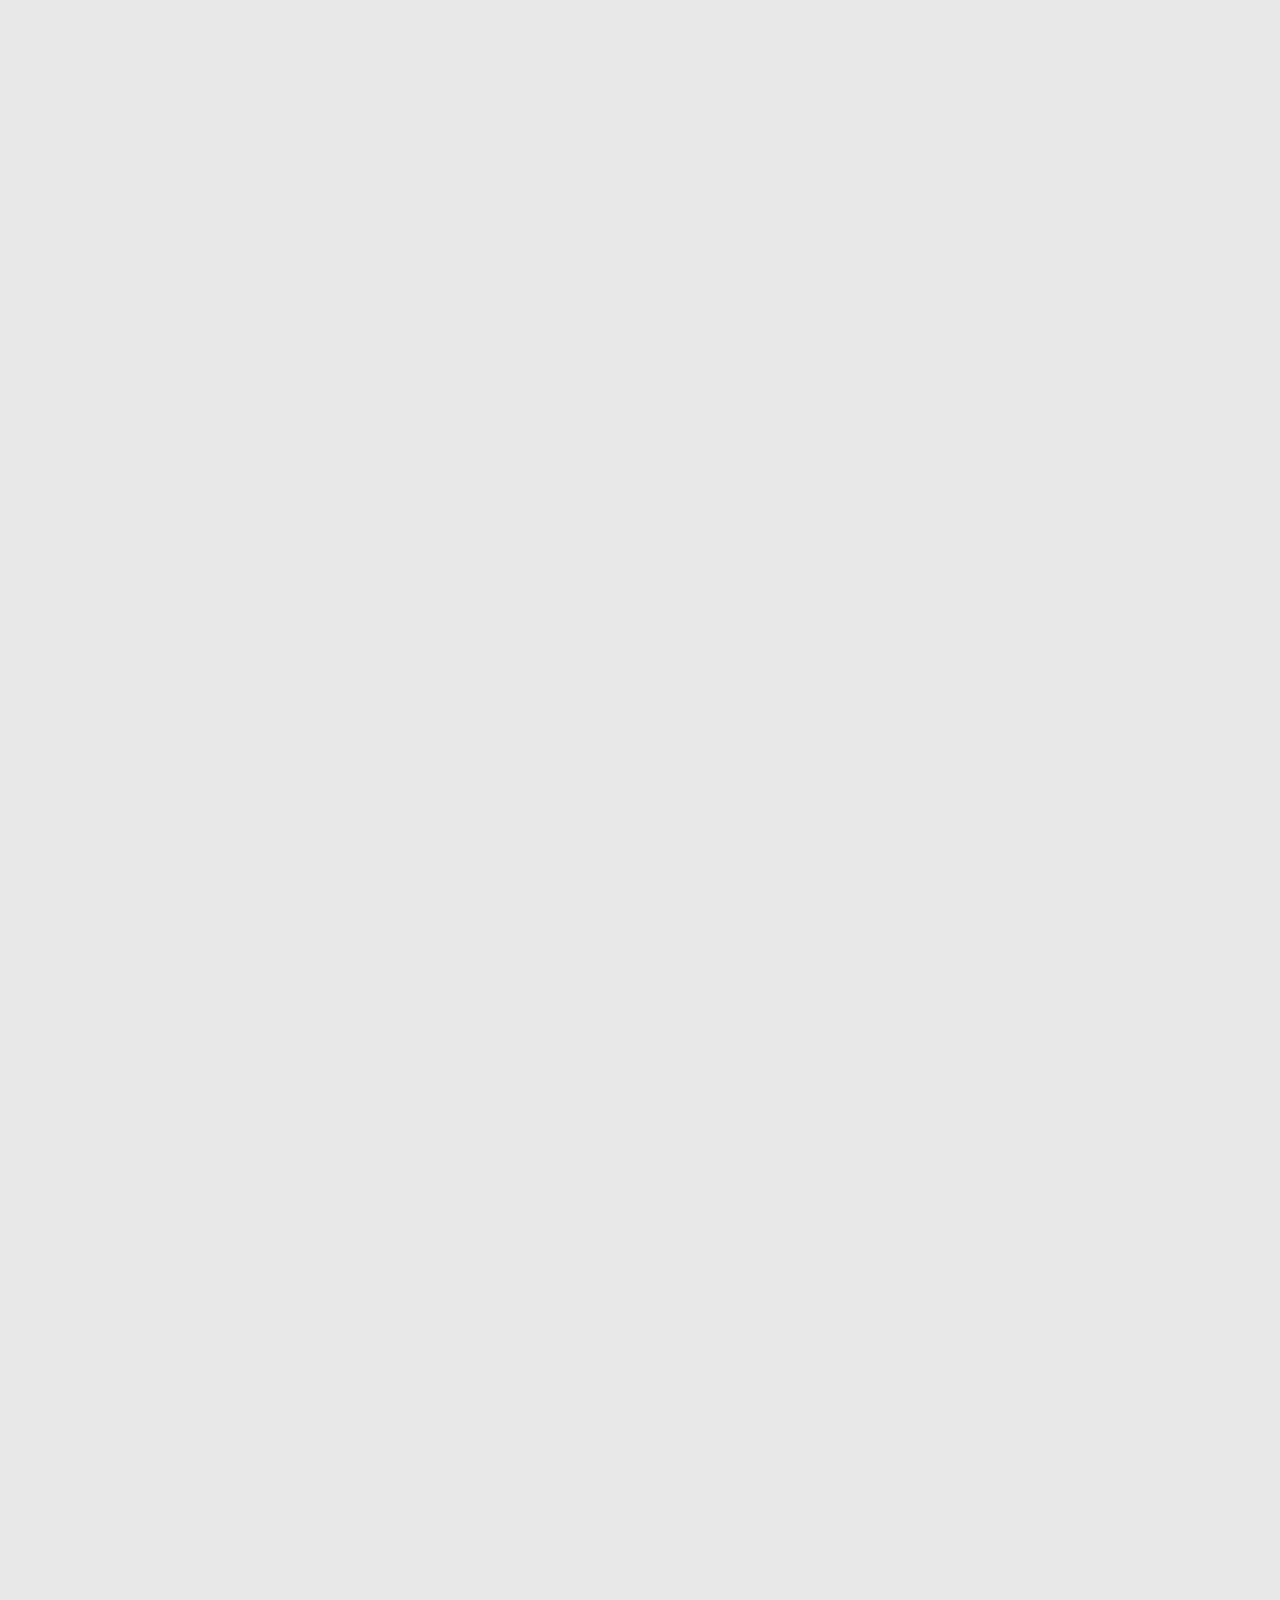
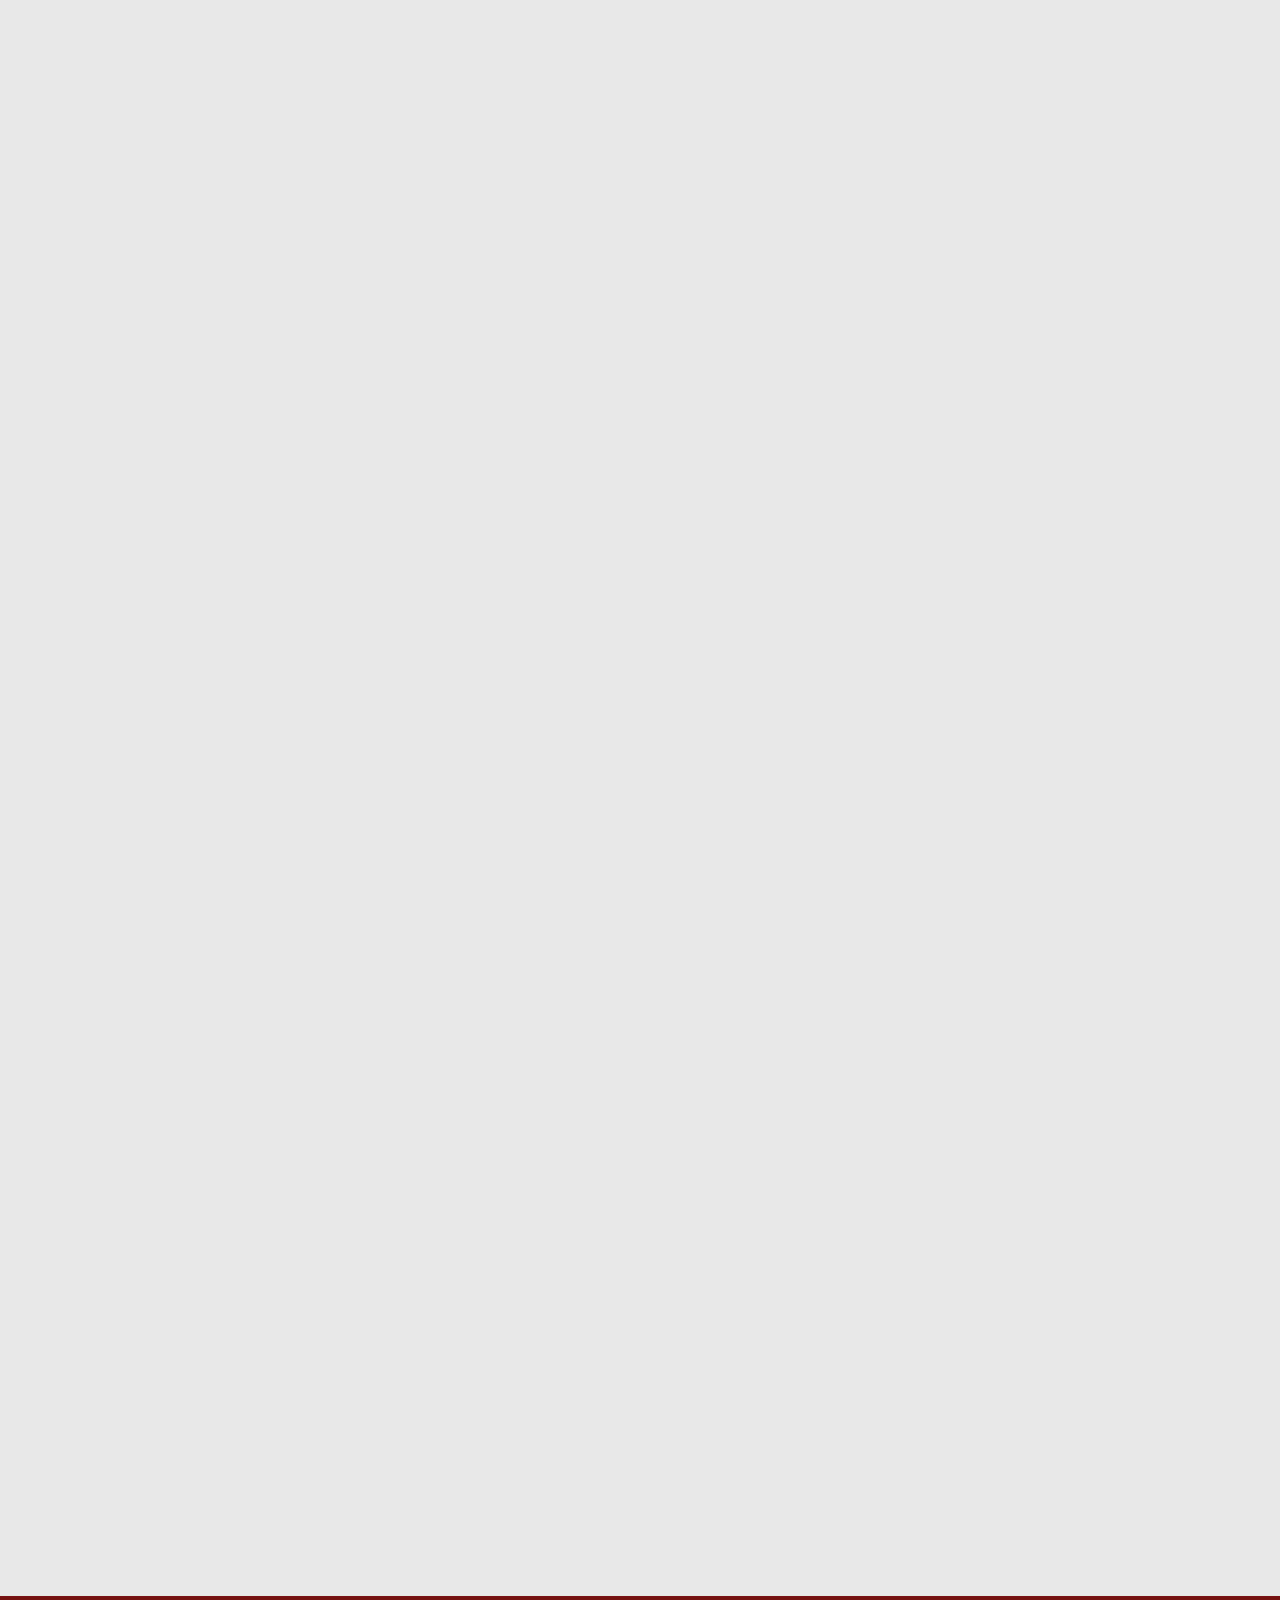
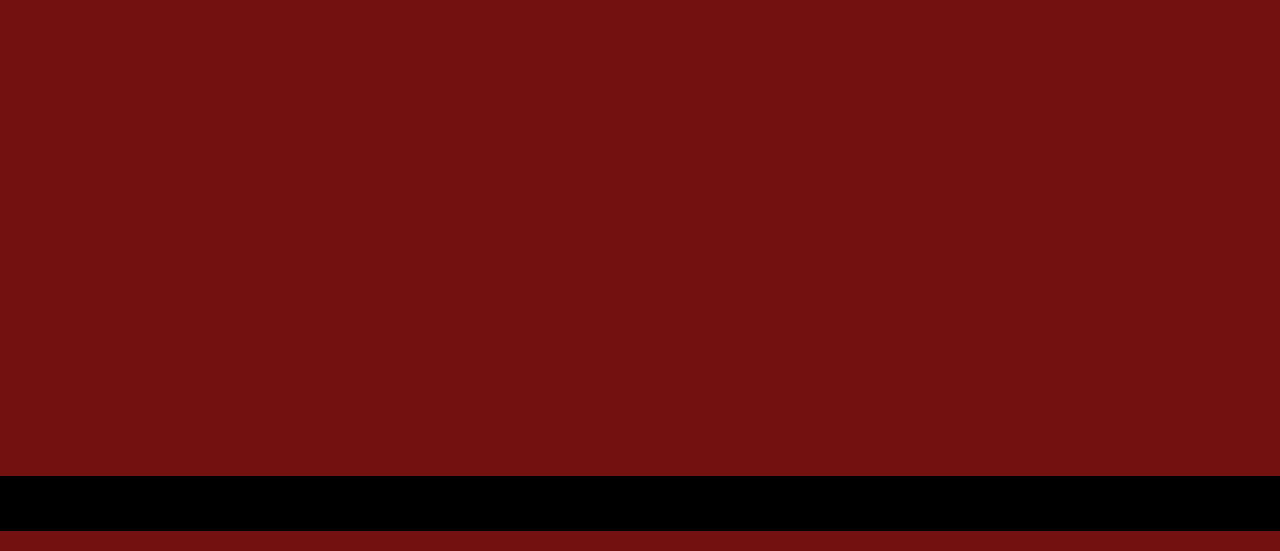
<file: articles.html>
<!DOCTYPE html>
<html lang="al">
<head>
  <meta charset="UTF-8">
  <meta name="viewport" content="width=device-width, initial-scale=1.0">
  <meta name="format-detection" content="telephone=no">
  <title>Shoqata Atdhetare Malesia E Madhe</title>
  <link rel="stylesheet" href="styles.css">
  <link href="https://fonts.googleapis.com/css2?family=Nunito:wght@300;400;600;700&display=swap" rel="stylesheet">
  <link href="https://fonts.googleapis.com/css2?family=Raleway:wght@300;400&display=swap" rel="stylesheet">
</head>

<body>
  <header>
    <nav>
      <a href="index.html">
        <img src="img/shoqata-logo.png" alt="Shoqata Atdhetare Malesia E Madhe" class="logo">
      </a>

      <select id="language-switcher">
        <option value="al" selected>🇦🇱 Shqip</option>
        <option value="en">🇺🇸 English</option>
      </select>

      <button class="menu-toggle" id="menu-toggle">☰</button>

      <!-- Albanian Navigation -->
      <ul class="nav-links lang al active" id="nav-links-al">
        <li><a href="index.html">Kryefaqja</a></li>
        <li><a href="about.html">Rreth Nesh</a></li>
        <li><a href="gallery.html">Galeria</a></li>
        <li><a href="articles.html">Artikuj</a></li>
        <li><a href="#donate">Dhuroni</a></li>
        <li><a href="#contact">Na Kontaktoni</a></li>
      </ul>

      <!-- English Navigation -->
      <ul class="nav-links lang en" id="nav-links-en" style="display:none;">
        <li><a href="index.html">Home</a></li>
        <li><a href="about.html">About Us</a></li>
        <li><a href="gallery.html">Gallery</a></li>
        <li><a href="articles.html">Articles</a></li>
        <li><a href="#donate">Donate</a></li>
        <li><a href="#contact">Contact</a></li>
      </ul>
    </nav>
  </header>

  <main class="lang al">
    <section class="news-section">
      <h2 class="news-title fade-in">Artikujt e Fundit</h2>

      <div class="news-container">
        <div class="news-card fade-in">
          <h3 class="news-heading">Diaspora shqiptare në SHBA dënon ashpër aktin vandal në Podgoricë</h3>
          <p class="news-date">16 Prill, 2016</p>
          <p class="news-category">in Mërgata, Të Zgjedhura</p>
          <p class="news-excerpt">
            Djegëja e flamujve kombëtar dhe shtetëror të Shqipërisë dhe Kosovës pranë ambasadave të tyre në Podgoricë 
            është një akt vandal i mentaliteteve primitive të fqinjëve tanë ballkanas. 
            Diaspora shqiptare në SHBA dënon ashpër këto veprime dhe shpreh zhgënjimin e saj për mungesën e drejtësisë 
            ndaj autorëve të këtyre sulmeve antishqiptare.
          </p>
          <a href="https://malesia.org/2016/04/16/diaspora-shqiptare-ne-shba-denon-ashper-aktin-vandal-ne-podgorice/" 
             target="_blank" class="read-more">Lexo më shumë</a>
        </div>

        <div class="news-card fade-in">
            <h3 class="news-heading">
                Malësorët në Michigan përkujtojnë 105-vjetorin e Kryengritjes së Malësisë
            </h3>
            <p class="news-date">5 Prill, 2016</p>
            <p class="news-category">in Aktivitetet, Të Zgjedhura</p>
            <p class="news-excerpt">
                Shoqata Atdhetare “Malësia e Madhe” në Michigan organizoi një tubim madhështor
                për të shënuar 105-vjetorin e Kryengritjes së Malësisë së Madhe të vitit 1911.
                Në këtë ngjarje u nderua figura e Dedë Gjon Lulit dhe luftëtarëve që ngritën flamurin kombëtar
                në Bratilë të Deçiqit — akt që parapriu pavarësinë e Shqipërisë.
            </p>
            <a href="https://malesia.org/2016/04/08/kremtohet-105-vjetori-i-kryengritjes-se-malesise-ne-michigan/" 
                target="_blank" 
                class="read-more">
                Lexo më shumë
            </a>
        </div>

        <div class="news-card fade-in">
            <h3 class="news-heading">
                Bursa për studentët shqiptarë të Rozhajës, nga shoqatat “Malësia e Madhe” në New York dhe Detroit
            </h3>
            <p class="news-date">21 Mars, 2016</p>
            <p class="news-category">in Opinione/Editoriale, Të Zgjedhura</p>
            <p class="news-excerpt">
                Ditën e hënë, më 07 Mars 2016, në një mot me shi, breshër dhe erë,
                Z. Nikollë Camaj gëzoi studentët shqiptarë nga Rozhaja duke ua ndarë bursat — dhuratë e Shoqatave
                patriotike “Malësia e Madhe” nga Detroiti dhe New Yorku, SHBA.
            </p>
            <a href="https://malesia.org/2016/03/21/bursa-per-studentet-shqiptare-te-rozhajes-nga-shoqatat-malesia-e-madhe-ne-new-york-dhe-detroit/"
               target="_blank"
               class="read-more">
               Lexo më shumë
            </a>
        </div>

        <div class="news-card fade-in">
            <h3 class="news-heading">
                Prishtinë: “Urdhri i Lirisë” për shoqatat malësore nga diaspora
            </h3>
            <p class="news-date">19 Shkurt, 2016</p>
            <p class="news-category">in Lajme, Të Zgjedhura</p>
            <p class="news-excerpt">
                Kryetarja e Republikës së Kosovës, Atifete Jahjaga, ka dekoruar me “Urdhrin e Lirisë” 
                Shoqatat Atdhetare “Malësia e Madhe” në Detroit dhe Nju Jork për kontributin e tyre të lartë 
                në lirinë e Kosovës. Ky nderim u dha në kuadër të shënimit të 8-vjetorit të pavarësisë së vendit, 
                ku u dekoruan edhe personalitete të tjera që kanë dhënë kontribut të jashtëzakonshëm për kombin.
            </p>
            <a href="https://malesia.org/2016/02/19/prishtine-urdhri-i-lirise-per-shoqatat-malesore-nga-diaspora/" 
                target="_blank" 
                class="read-more">
                Lexo më shumë
            </a>
        </div>

        <div class="news-card fade-in">
            <h3 class="news-heading">
                Ndahen tetëdhjetepesë bursa studentore për studentët nga Malësia
            </h3>
            <p class="news-date">7 Shkurt, 2016</p>
            <p class="news-category">in Të Ndryshme, Të Zgjedhura</p>
            <p class="news-excerpt">
                Shoqatat shqiptare nga diaspora ndanë sot 85 bursa për studentët nga Malësia, 
                për vitin akademik 2015/2016. Shoqata “Malësia e Madhe” nga New York-u përzgjodhi 46 studentë, 
                ndërsa ajo nga Michigan-i 27.
            </p>
            <a href="https://malesia.org/2016/02/07/ndahen-tetedhjetepese-bursa-studentore-per-studentet-nga-malesia/" 
                target="_blank" 
                class="read-more">
                Lexo më shumë
            </a>
        </div>

        <div class="news-card fade-in">
            <h3 class="news-heading">
                Shqiptarët në SHBA: Shtetit malazias po i pengon çdo gjë shqiptare
            </h3>
            <p class="news-date">16 Tetor, 2015</p>
            <p class="news-category">in Lajme, Të Zgjedhura</p>
            <p class="news-excerpt">
                Shoqatat shqiptare me veprimtari në SHBA reagojnë dhe dënojnë kërcënimet e Ministrisë së Arsimit të Malit të Zi 
                ndaj nxënësve shqiptarë në shkollën e Tuzit, të cilët festuan me simbolet kombëtare 
                plasmanin historik të Shqipërisë në kampionatin Europian.
            </p>
            <a href="https://malesia.org/2015/10/16/shqiptaret-ne-shba-shtetit-malazias-po-i-pengon-cdo-gje-shqiptare/" 
                target="_blank" 
                class="read-more">
                Lexo më shumë
            </a>
        </div>

        <div class="news-card fade-in">
            <h3 class="news-heading">
                Organizohet Protestë me moton “Ndal Diskriminimin e Shqiptarëve nën Mal të Zi”
            </h3>
            <p class="news-date">28 Shtator, 2015</p>
            <p class="news-category">in Mërgata, Të Zgjedhura</p>
            <p class="news-excerpt">
                Shoqata Atdhetare “Malësia e Madhe” në Detroit, me përkrahjen e shumicës së shoqatave dhe aktivistëve 
                kombëtarë të diasporës shqiptare në SHBA, organizon protestë kundër diskriminimit të shqiptarëve në Mal të Zi.
            </p>
            <a href="https://malesia.org/2015/09/28/organizohet-proteste-me-moton-ndal-diskriminimin-e-shqiptareve-nen-mal-te-zi/" 
                target="_blank" 
                class="read-more">
                Lexo më shumë
            </a>
        </div>

        <div class="news-card fade-in">
            <h3 class="news-heading">
                Akt diskriminues në Tuz – Reagon diaspora
            </h3>
            <p class="news-date">11 Mars, 2015</p>
            <p class="news-category">in Lajme, Të Zgjedhura</p>
            <p class="news-excerpt">
                Diaspora shqiptare në SHBA ka reaguar ndaj një akti diskriminues në shkollën “Mahmut Lekiq” në Tuz,
                ku gjatë inaugurimit të një salle të re, flamuri dhe gjuha shqipe u përjashtuan nga ceremonia. 
                Shoqatat shqiptare në Amerikë dënojnë këtë sjellje si një vepër antikombëtare dhe kërkojnë reagim publik 
                ndaj atyre që përçmojnë simbolet dhe gjuhën e kombit. 
            </p>
            <a href="https://malesia.org/2015/03/11/akt-diskriminues-ne-tuz-reagon-diaspora/" 
                target="_blank" 
                class="read-more">
                Lexo më shumë
            </a>
        </div>

        <div class="news-card fade-in">
            <h3 class="news-heading">
                Diaspora e shqetësuar për situatën në vendlindje
            </h3>
            <p class="news-date">18 Shkurt, 2015</p>
            <p class="news-category">in Mërgata, Të Zgjedhura</p>
            <p class="news-excerpt">
                Shoqatat shqiptare me origjinë nga trojet etnike shqiptare nën Mal të Zi, që veprojnë në SHBA, 
                kanë shprehur shqetësimin e tyre për situatën politike në mesin e shqiptarëve në Mal të Zi. 
                Ata kritikojnë partitë shqiptare për përçarjet, numrin e madh të subjekteve politike dhe mungesën 
                e bashkimit kombëtar, si dhe klasën e vjetër politike që pengon angazhimin e kuadrove të rinj. 
                Shoqatat në diasporë kërkojnë unifikim dhe frymë të re politike për të mirën e shqiptarëve në trojet e tyre.
            </p>
            <a href="https://malesia.org/2015/02/18/diaspora-e-shqetesuar-per-situaten-ne-vendlindje/" 
                target="_blank" 
                class="read-more">
                Lexo më shumë
            </a>
        </div>

        <div class="news-card fade-in">
            <h3 class="news-heading">
                Kuvendi i 6-të i Shoqatës “Malësia e Madhe” – Michigan
            </h3>
            <p class="news-date">3 Dhjetor, 2014</p>
            <p class="news-category">in Mërgata, Të Zgjedhura</p>
            <p class="news-excerpt">
                Shoqata Atdhetare “Malësia e Madhe” ka njoftuar komunitetin shqiptar në Detroit dhe rrethina 
                se më 21 dhjetor 2014 do të mbahet Kuvendi i 6-të zgjedhor në Kishën e Shën Palit, Rochester Hills, 
                me fillim në orën 3 pasdite. Në këtë kuvend do të zgjidhet bordi i ri drejtues prej 21 anëtarësh 
                me mandat dyvjeçar. Shoqata fton të gjithë me origjinë nga trojet e Malësisë së Madhe, pa dallim, 
                të marrin pjesë dhe të kontribuojnë për vendlindjen.
            </p>
            <a href="https://malesia.org/2014/12/03/kuvendi-i-6-te-i-shoqates-malesia-e-madhe-michigan/" 
                target="_blank" 
                class="read-more">
                Lexo më shumë
            </a>
         </div>

         <div class="news-card fade-in">
            <h3 class="news-heading">
                Diaspora: Nëntë shoqata unifikojnë programin për çështjen kombëtare
            </h3>
            <p class="news-date">9 Nëntor, 2014</p>
            <p class="news-category">in Mërgata, Të Zgjedhura</p>
            <p class="news-excerpt">
                Në një takim të mbajtur më 2 nëntor 2014 në Detroit, në prani të përfaqësuesve të shumtë të komunitetit shqiptar, 
                nëntë shoqata shqiptare me origjinë nga trojet nën Mal të Zi unifikuan programin e tyre për çështjen kombëtare. 
                Gjatë takimit u nënshkrua Rregullorja për Bashkëpunim ndërmjet shoqatave, duke shënuar një hap të rëndësishëm drejt 
                bashkimit dhe koordinimit të diasporës shqiptare në SHBA.  
            </p>
            <a href="https://malesia.org/2014/11/09/nente-shoqata-unifikojne-programin-per-ceshtjen-kombetare/" 
                target="_blank" 
                class="read-more">
                Lexo më shumë
            </a>
          </div>

          <div class="news-card fade-in">
            <h3 class="news-heading">Simbolika e nëntorit – Nga Gjekë Gjonaj</h3>
            <p class="news-date">28 Tetor, 2014</p>
            <p class="news-category">in Opinione/Editoriale, Të Zgjedhura</p>
            <p class="news-excerpt">
              Nga portali “malësia.org” në shkrimin “Shoqatat shqiptare në SHBA, shembull bashkëpunimi” 
              mësova se më 1 nëntor 2014 në Universitetin Oakland në Michigan do të mbahet Konferenca e dytë ndërkombëtare 
              kushtuar shqiptarëve në Mal të Zi...
            </p>
            <a href="https://malesia.org/2014/10/28/simbolika-e-nentorit-nga-gjeke-gjonaj/" 
              target="_blank" class="read-more">Lexo më shumë</a>
          </div>

          <div class="news-card fade-in">
            <h3 class="news-heading">
                Shoqatat shqiptare në SHBA, shëmbull bashkëpunimi
            </h3>
            <p class="news-date">17 Tetor, 2014</p>
            <p class="news-category">in Mërgata</p>
            <p class="news-excerpt">
                Shoqatat shqiptare me origjinë nga shteti i sotëm i Malit të Zi prej më shumë se një viti bashkëpunojnë dhe 
                bashkërendojnë aktivitetet e tyre në mbrojtje të të drejtave të shqiptarëve nën Malin e Zi.  
                Bashkëpunimi ka prodhuar rezultate të rëndësishme, përfshirë demonstratën e suksesshme më 8 prill 2014 në Washington DC 
                dhe takimet me zyrtarë të lartë amerikanë e shqiptarë.  
                Shoqatat veprojnë si një trup i vetëm, duke forcuar unitetin kombëtar dhe duke kundërshtuar përpjekjet për përçarje.  
            </p>
            <a href="https://malesia.org/2014/10/17/shoqatat-shqiptare-ne-shba-shembull-bashkepunimi/" 
                target="_blank" 
                class="read-more">
                Lexo më shumë
            </a>
          </div>

          <div class="news-card fade-in">
            <h3 class="news-heading">
                Prononcim i Diasporës, pas rezultatit të zgjedhjeve në Tuz
            </h3>
            <p class="news-date">20 Qershor, 2014</p>
            <p class="news-category">in Mërgata, Të Zgjedhura</p>
            <p class="news-excerpt">
                Pas zgjedhjeve të 25 majit 2014 në Tuz, diaspora shqiptare ka reaguar me shqetësim për ndarjet që dobësuan 
                fuqinë e shqiptarëve në këtë komunë. Ata theksojnë se ndasitë fetare e politike, të nxitura nga pushtetarët malazezë, 
                rrezikojnë humbjen e drejtimit të komunës.  
                Shoqatat shqiptare në SHBA u bëjnë thirrje përfaqësuesve politikë që të lënë mënjanë interesat personale dhe 
                të veprojnë për bashkimin dhe të mirën kombëtare, duke punuar për një komunë të plotë të Malësisë që flet shqip.  
            </p>
            <a href="https://malesia.org/2014/06/20/prononcim-i-diaspores-pas-rezultatit-te-zgjedhjeve-ne-tuz/" 
                target="_blank" 
                class="read-more">
                Lexo më shumë
            </a>
          </div>

          <div class="news-card fade-in">
            <h3 class="news-heading">
                Diaspora: Deklaratë e përbashkët e organizatorëve të protestës në Washington DC
            </h3>
            <p class="news-date">2 Maj, 2014</p>
            <p class="news-category">in Mërgata, Të Zgjedhura</p>
            <p class="news-excerpt">
                Më 8 prill 2014, shqiptaro-amerikanët u mblodhën në Washington DC për të protestuar para Shtëpisë së Bardhë 
                dhe Ambasadës së Malit të Zi kundër diskriminimit sistematik ndaj shqiptarëve në Mal të Zi. 
                Protesta u zhvillua në të njëjtën ditë me vizitën e kryeministrit malazez Milo Gjukanoviq, 
                për të kërkuar përmbushjen e premtimeve për komunën e plotë të Malësisë dhe respektimin e të drejtave themelore 
                të shqiptarëve.  
            </p>
            <a href="https://malesia.org/2014/05/02/diaspora-deklarate-e-perbashket-e-organizatoreve-te-protestes-ne-washington-dc/" 
                target="_blank" 
                class="read-more">
                Lexo më shumë
            </a>
          </div>

          <div class="news-card fade-in">
            <h3 class="news-heading">
                OJQ “Labeatët” – Shpërndarja e ndihmave financiare nga Shoqata Atdhetare “Malësia e Madhe”
            </h3>
            <p class="news-date">20 Prill, 2014</p>
            <p class="news-category">in Lajme, Të Zgjedhura</p>
            <p class="news-excerpt">
                Më 18 prill 2014, OJQ “Labeatët” shpërndau ndihma financiare për familjet dhe personat 
                me gjendje të vështirë ekonomike në Tuz, të cilat u siguruan nga Shoqata Atdhetare “Malësia e Madhe” 
                nga Detroiti. Shoqata ndau gjithsej 17,800 USD në tri kategori kryesore: ndihma për familje në nevojë, 
                individë me nevoja të veçanta dhe mbështetje për artin e kulturën.
            </p>
            <a href="https://malesia.org/2014/04/20/ojq-labeatet-shperndarja-e-ndihmave-financiare-nga-shoqata-atdhetare-malesia-e-madhe/" 
                target="_blank" 
                class="read-more">
                Lexo më shumë
            </a>
          </div>

          <div class="news-card fade-in">
            <h3 class="news-heading">
                Protesta shqiptare në Washington DC (foto+video) – e plotësuar
            </h3>
            <p class="news-date">8 Prill, 2014</p>
            <p class="news-category">in Mërgata, Të Zgjedhura</p>
            <p class="news-excerpt">
                Në Washington D.C., mbi 500 shqiptaro-amerikanë, kryesisht nga Mali i Zi, u mblodhën përpara 
                Shtëpisë së Bardhë për të protestuar kundër politikave diskriminuese të qeverisë malazeze 
                ndaj shqiptarëve. Protesta përkoi me takimin e Nën/Presidentit amerikan Joseph Biden me 
                kryeministrin e Malit të Zi, Milo Gjukanoviq.  
                Pjesëmarrësit mbajtën flamuj amerikanë e shqiptarë dhe pankarta në shqip e anglisht, 
                duke kërkuar barazi dhe respektim të të drejtave të shqiptarëve në Mal të Zi.
            </p>
            <a href="https://malesia.org/2014/04/08/protesta-shqiptare-ne-washington-dc-fotovideo-e-plotesuar/" 
                target="_blank" 
                class="read-more">
                Lexo më shumë
            </a>
          </div>

          <div class="news-card fade-in">
            <h3 class="news-heading">
                Diaspora shqiptare në SHBA përkrah pa rezerva demonstratat në Tuz dhe Plavë
            </h3>
            <p class="news-date">3 Prill, 2014</p>
            <p class="news-category">in Mërgata</p>
            <p class="news-excerpt">
                Shoqatat shqiptare në SHBA kanë shprehur mbështetje të plotë për demonstratat në Tuz dhe Plavë,
                duke dënuar diskriminimin ndaj shqiptarëve nën Malin e Zi dhe mungesën e të drejtave elementare.
                Në deklaratën e përbashkët, organizatat kërkojnë që shqiptarët në vendlindje t’u bashkohen
                protestave paqësore për barazi, përfaqësim dhe dinjitet kombëtar.  
                Kjo deklaratë vjen përpara protestës së 8 Prillit në Washington DC, në mbrojtje të të drejtave të shqiptarëve.
            </p>
            <a href="https://malesia.org/2014/04/03/diaspora-shqiptare-ne-shba-perkrah-pa-rezerva-demonstratat-ne-tuz-dhe-plave/" 
                target="_blank" 
                class="read-more">
                Lexo më shumë
            </a>
          </div>

          <div class="news-card fade-in">
            <h3 class="news-heading">
                Intervistë ekskluzive me Kryetarin e Shoqatës Atdhetare “Malësia e Madhe”, z. Pashko Gjokaj
            </h3>
            <p class="news-date">25 Mars, 2014</p>
            <p class="news-category">in Mërgata, Të Zgjedhura</p>
            <p class="news-excerpt">
                Në një intervistë për Malësia.Org, kryetari i Shoqatës “Malësia e Madhe”, Pashko Gjokaj, flet për organizimin 
                e komunitetit shqiptar në diasporë, rolin e shoqatave dhe angazhimin e tyre për ruajtjen e identitetit kombëtar. 
                Ai tregon për historinë e shoqatës, mbështetjen ndaj vendlindjes dhe rolin e saj në ndihmën humanitare, 
                aktivitetet kulturore dhe demonstratat në SHBA për të drejtat e shqiptarëve nën Mal të Zi.
            </p>
            <a href="https://malesia.org/2014/03/25/interviste-ekskluzive-me-kryetarin-e-shoqates-atdhetare-malesia-e-madhe-nga-detroiti-z-pashko-gjokaj/"
                target="_blank"
                class="read-more">
                Lexo më shumë
            </a>
          </div>

    </div>
  </section>
  <button class=" lang al donate-button fade-in">Dhuroni ♡</button>
</main>
<main class="lang en" style="display:none;">
  <section class="news-section">
    <h2 class="news-title fade-in">Latest Articles</h2>

    <div class="news-container">
      <div class="news-card fade-in">
        <h3 class="news-heading">Albanian Diaspora in the U.S. Strongly Condemns Vandalism in Podgorica</h3>
        <p class="news-date">April 16, 2016</p>
        <p class="news-category">in Diaspora, Featured</p>
        <p class="news-excerpt">
          The burning of the national and state flags of Albania and Kosovo near their embassies in Podgorica
          is a barbaric act reflecting primitive mentalities in the Balkans.
          The Albanian Diaspora in the United States strongly condemns these actions and expresses deep
          disappointment over the lack of justice for those responsible for these anti-Albanian attacks.
        </p>
        <a href="https://malesia.org/2016/04/16/diaspora-shqiptare-ne-shba-denon-ashper-aktin-vandal-ne-podgorice/"
           target="_blank" class="read-more">Read more</a>
      </div>

      <div class="news-card fade-in">
        <h3 class="news-heading">
          Malësorët in Michigan Commemorate the 105th Anniversary of the Malësia Uprising
        </h3>
        <p class="news-date">April 5, 2016</p>
        <p class="news-category">in Activities, Featured</p>
        <p class="news-excerpt">
          The “Malësia e Madhe” Homeland Association in Michigan organized a grand event
          marking the 105th anniversary of the 1911 Uprising of Malësia e Madhe.
          The event honored the figure of Dedë Gjon Luli and the warriors who raised the Albanian flag
          in Deçiq’s Bratilë — a symbolic act that paved the way for Albania’s independence.
        </p>
        <a href="https://malesia.org/2016/04/08/kremtohet-105-vjetori-i-kryengritjes-se-malesise-ne-michigan/"
           target="_blank" class="read-more">Read more</a>
      </div>

      <div class="news-card fade-in">
        <h3 class="news-heading">
          Scholarships for Albanian Students from Rozhaja, Donated by “Malësia e Madhe” Associations in New York and Detroit
        </h3>
        <p class="news-date">March 21, 2016</p>
        <p class="news-category">in Opinions/Editorials, Featured</p>
        <p class="news-excerpt">
          On Monday, March 7, 2016, under rainy and stormy weather,
          Mr. Nikollë Camaj delighted Albanian students from Rozhaja by distributing scholarships
          donated by the patriotic “Malësia e Madhe” Associations of Detroit and New York.
        </p>
        <a href="https://malesia.org/2016/03/21/bursa-per-studentet-shqiptare-te-rozhajes-nga-shoqatat-malesia-e-madhe-ne-new-york-dhe-detroit/"
           target="_blank" class="read-more">Read more</a>
      </div>

      <div class="news-card fade-in">
        <h3 class="news-heading">
          Prishtina: “Order of Freedom” Awarded to Malësor Associations from the Diaspora
        </h3>
        <p class="news-date">February 19, 2016</p>
        <p class="news-category">in News, Featured</p>
        <p class="news-excerpt">
          The President of the Republic of Kosovo, Atifete Jahjaga, awarded the “Order of Freedom”
          to the patriotic “Malësia e Madhe” Associations in Detroit and New York
          for their exceptional contribution to Kosovo’s freedom.  
          The honor was given as part of the 8th anniversary of independence,
          recognizing their outstanding service to the Albanian nation.
        </p>
        <a href="https://malesia.org/2016/02/19/prishtine-urdhri-i-lirise-per-shoqatat-malesore-nga-diaspora/"
           target="_blank" class="read-more">Read more</a>
      </div>

      <div class="news-card fade-in">
        <h3 class="news-heading">
          Eighty-Five Scholarships Awarded to Students from Malësia
        </h3>
        <p class="news-date">February 7, 2016</p>
        <p class="news-category">in Miscellaneous, Featured</p>
        <p class="news-excerpt">
          Albanian diaspora associations awarded 85 scholarships to students from Malësia
          for the 2015/2016 academic year.
          The “Malësia e Madhe” Association in New York selected 46 students,
          while the Michigan branch selected 27.
        </p>
        <a href="https://malesia.org/2016/02/07/ndahen-tetedhjetepese-bursa-studentore-per-studentet-nga-malesia/"
           target="_blank" class="read-more">Read more</a>
      </div>

      <div class="news-card fade-in">
        <h3 class="news-heading">
          Albanians in the U.S.: “Everything Albanian Bothers the Montenegrin State”
        </h3>
        <p class="news-date">October 16, 2015</p>
        <p class="news-category">in News, Featured</p>
        <p class="news-excerpt">
          Albanian associations in the United States strongly condemn threats
          made by Montenegro’s Ministry of Education toward Albanian students in Tuzi
          who celebrated Albania’s historic qualification for the European Championship with national symbols.
        </p>
        <a href="https://malesia.org/2015/10/16/shqiptaret-ne-shba-shtetit-malazias-po-i-pengon-cdo-gje-shqiptare/"
           target="_blank" class="read-more">Read more</a>
      </div>

      <div class="news-card fade-in">
        <h3 class="news-heading">
          Protest Organized in Detroit: “Stop the Discrimination of Albanians in Montenegro”
        </h3>
        <p class="news-date">September 28, 2015</p>
        <p class="news-category">in Diaspora, Featured</p>
        <p class="news-excerpt">
          The “Malësia e Madhe” Homeland Association in Detroit,
          with the support of numerous Albanian associations and activists in the U.S. diaspora,
          organized a protest against the ongoing discrimination of Albanians in Montenegro.
        </p>
        <a href="https://malesia.org/2015/09/28/organizohet-proteste-me-moton-ndal-diskriminimin-e-shqiptareve-nen-mal-te-zi/"
           target="_blank" class="read-more">Read more</a>
      </div>

      <div class="news-card fade-in">
        <h3 class="news-heading">
          Discriminatory Act in Tuzi – Diaspora Reacts
        </h3>
        <p class="news-date">March 11, 2015</p>
        <p class="news-category">in News, Featured</p>
        <p class="news-excerpt">
          The Albanian diaspora in the U.S. reacted to a discriminatory act at the “Mahmut Lekiq” school in Tuzi,
          where the Albanian flag and language were excluded from a new hall’s inauguration ceremony.
          Albanian organizations in America condemned the act as anti-national and called for public reaction
          against those who disrespect national symbols and language.
        </p>
        <a href="https://malesia.org/2015/03/11/akt-diskriminues-ne-tuz-reagon-diaspora/"
           target="_blank" class="read-more">Read more</a>
      </div>

      <div class="news-card fade-in">
        <h3 class="news-heading">
          Diaspora Concerned About the Situation in the Homeland
        </h3>
        <p class="news-date">February 18, 2015</p>
        <p class="news-category">in Diaspora, Featured</p>
        <p class="news-excerpt">
          Albanian organizations from Montenegro active in the U.S.
          have expressed concern about the political divisions among Albanians in Montenegro.
          They criticize the fragmentation of political parties and call for unity and new leadership
          for the well-being of Albanians in their native lands.
        </p>
        <a href="https://malesia.org/2015/02/18/diaspora-e-shqetesuar-per-situaten-ne-vendlindje/"
           target="_blank" class="read-more">Read more</a>
      </div>

      <div class="news-card fade-in">
        <h3 class="news-heading">
          6th General Assembly of the “Malësia e Madhe” Association – Michigan
        </h3>
        <p class="news-date">December 3, 2014</p>
        <p class="news-category">in Diaspora, Featured</p>
        <p class="news-excerpt">
          The “Malësia e Madhe” Homeland Association announced that on December 21, 2014,
          it will hold its 6th General Assembly at St. Paul’s Church in Rochester Hills, Michigan.
          The assembly will elect a new 21-member board with a two-year mandate
          and invites all those of Malësian origin to participate and contribute.
        </p>
        <a href="https://malesia.org/2014/12/03/kuvendi-i-6-te-i-shoqates-malesia-e-madhe-michigan/"
           target="_blank" class="read-more">Read more</a>
      </div>

      <div class="news-card fade-in">
        <h3 class="news-heading">
          Diaspora: Nine associations unify their program for the national cause
        </h3>
        <p class="news-date">November 9, 2014</p>
        <p class="news-category">in Diaspora, Featured</p>
        <p class="news-excerpt">
          At a meeting held on November 2, 2014, in Detroit, in the presence of many
          representatives of the Albanian community, nine Albanian associations originating 
          from the territories under Montenegro unified their program for the national cause.
        </p>
        <a href="https://malesia.org/2014/11/09/nente-shoqata-unifikojne-programin-per-ceshtjen-kombetare/"
           target="_blank" class="read-more">Read more</a>
      </div>


      <div class="news-card fade-in">
        <h3 class="news-heading">
          The Symbolism of November – By Gjekë Gjonaj
        </h3>
        <p class="news-date">October 28, 2014</p>
        <p class="news-category">in Opinions/Editorials, Featured</p>
        <p class="news-excerpt">
          From the portal “malësia.org” in the article “Albanian Associations in the USA, 
          an Example of Cooperation,” I learned that on November 1, 2014, at Oakland University 
          in Michigan, the second international conference dedicated to Albanians in Montenegro will be held...
        </p>
        <a href="https://malesia.org/2014/12/03/kuvendi-i-6-te-i-shoqates-malesia-e-madhe-michigan/"
           target="_blank" class="read-more">Read more</a>
      </div>

      <div class="news-card fade-in">
        <h3 class="news-heading">
          Albanian Associations in the USA, an Example of Cooperation
        </h3>
        <p class="news-date">October 17, 2014</p>
        <p class="news-category">Diaspora</p>
        <p class="news-excerpt">
          Albanian associations originating from today’s state of Montenegro have been cooperating 
          and coordinating their activities for more than a year in defense of the rights of Albanians 
          under Montenegro. This cooperation has produced significant results, including the successful 
          demonstration on April 8, 2014...
        </p>
        <a href="https://malesia.org/2014/10/17/shoqatat-shqiptare-ne-shba-shembull-bashkepunimi/" 
          target="_blank" class="read-more">Read more</a>
      </div>

      <div class="news-card fade-in">
        <h3 class="news-heading">
          Pronouncement of the Diaspora after the Election Results in Tuz
        </h3>
        <p class="news-date">June 20, 2014</p>
        <p class="news-category">Diaspora, Featured</p>
        <p class="news-excerpt">
          Following the May 25, 2014 elections in Tuz, the Albanian diaspora expressed concern 
          about the divisions that weakened the political strength of Albanians in this municipality. 
          They emphasized that religious and political divisions, fueled by Montenegrin authorities, 
          threaten the loss of the municipality’s leadership. Albanian associations in the USA 
          called on political representatives to set aside personal interests and work for unity 
          and the national good, striving for a fully Albanian-speaking municipality of Malësia.
        </p>
        <a href="https://malesia.org/2014/06/20/prononcim-i-diaspores-pas-rezultatit-te-zgjedhjeve-ne-tuz/"
          target="_blank" class="read-more">Read more</a>
      </div>

      <div class="news-card fade-in">
        <h3 class="news-heading">
          Diaspora: Joint Statement by the Organizers of the Protest in Washington DC
        </h3>
        <p class="news-date">May 2, 2014</p>
        <p class="news-category">Diaspora, Featured</p>
        <p class="news-excerpt">
          On April 8, 2014, Albanian-Americans gathered in Washington DC to protest in front of 
          the White House and the Embassy of Montenegro against systematic discrimination 
          toward Albanians in Montenegro. The protest coincided with the visit of Montenegrin 
          Prime Minister Milo Đukanović, demanding the fulfillment of promises for a fully 
          recognized municipality of Malësia and respect for the fundamental rights of Albanians.
        </p>
        <a href="https://malesia.org/2014/05/02/diaspora-deklarate-e-perbashket-e-organizatoreve-te-protestes-ne-washington-dc/"
          target="_blank" class="read-more">Read more</a>
      </div>

      <div class="news-card fade-in">
        <h3 class="news-heading">
          NGO “Labeatët” – Distribution of Financial Aid from the Patriotic Association “Malësia e Madhe”
        </h3>
        <p class="news-date">April 20, 2014</p>
        <p class="news-category">News, Featured</p>
        <p class="news-excerpt">
          On April 18, 2014, the NGO “Labeatët” distributed financial aid to families and 
          individuals in difficult economic conditions in Tuz. The funds were provided by the 
          Patriotic Association “Malësia e Madhe” from Detroit. The association distributed a 
          total of $17,800 in three main categories: assistance for families in need, individuals 
          with special needs, and support for art and culture.
        </p>
        <a href="https://malesia.org/2014/04/20/ojq-labeatet-shperndarja-e-ndihmave-financiare-nga-shoqata-atdhetare-malesia-e-madhe/"
          target="_blank" class="read-more">Read more</a>
      </div>

      <div class="news-card fade-in">
        <h3 class="news-heading">
          Albanian Protest in Washington DC (Photo + Video) – Updated
        </h3>
        <p class="news-date">April 8, 2014</p>
        <p class="news-category">Diaspora, Featured</p>
        <p class="news-excerpt">
          In Washington D.C., over 500 Albanian-Americans, mainly from Montenegro, gathered 
          in front of the White House to protest the discriminatory policies of the Montenegrin 
          government toward Albanians. The protest coincided with a meeting between U.S. 
          Vice President Joseph Biden and Montenegrin Prime Minister Milo Đukanović. 
          Participants carried American and Albanian flags and signs in both languages, 
          demanding equality and respect for the rights of Albanians in Montenegro.
        </p>
        <a href="https://malesia.org/2014/04/08/protesta-shqiptare-ne-washington-dc-fotovideo-e-plotesuar/"
          target="_blank" class="read-more">Read more</a>
      </div>

      <div class="news-card fade-in">
        <h3 class="news-heading">
          Albanian Diaspora in the USA Fully Supports the Demonstrations in Tuz and Plavë
        </h3>
        <p class="news-date">April 3, 2014</p>
        <p class="news-category">Diaspora</p>
        <p class="news-excerpt">
          Albanian associations in the USA have expressed full support for the demonstrations 
          in Tuz and Plavë, condemning discrimination against Albanians under Montenegro and 
          the lack of basic rights. In a joint statement, the organizations urged Albanians in 
          their homeland to join peaceful protests for equality, representation, and national 
          dignity. This declaration came ahead of the April 8 protest in Washington DC, in 
          defense of Albanian rights.
        </p>
        <a href="https://malesia.org/2014/04/03/diaspora-shqiptare-ne-shba-perkrah-pa-rezerva-demonstratat-ne-tuz-dhe-plave/"
          target="_blank" class="read-more">Read more</a>
      </div>

      <div class="news-card fade-in">
        <h3 class="news-heading">
          Exclusive Interview with the President of the Patriotic Association “Malësia e Madhe,” Mr. Pashko Gjokaj
        </h3>
        <p class="news-date">March 25, 2014</p>
        <p class="news-category">Diaspora, Featured</p>
        <p class="news-excerpt">
          In an interview with Malësia.org, the president of the Patriotic Association “Malësia e Madhe,” 
          Pashko Gjokaj, discusses the organization of the Albanian community in the diaspora, 
          the role of the associations, and their commitment to preserving national identity. 
          He highlights the association’s history, its support for the homeland, and its role 
          in humanitarian aid, cultural activities, and demonstrations in the USA for the rights 
          of Albanians in Montenegro.
        </p>
        <a href="https://malesia.org/2014/03/25/interviste-ekskluzive-me-kryetarin-e-shoqates-atdhetare-malesia-e-madhe-z-pashko-gjokaj/"
          target="_blank" class="read-more">Read more</a>
      </div>


    </div>
    <button class=" lang en donate-button fade-in">DONATE ♡</button>
  </section>
</main>


  <footer id="contact">
    <!-- 🇦🇱 Albanian -->
    <div class="lang al active">
      <p class="footer-text fade-in">
        Shoqata Atdhetare Malesia e Madhe – Michigan është një organizatë jofitimprurëse e regjistruar 501(c)(3).<br><br>
        Të gjitha donacionet që bëhen në mbështetje të Shoqatës janë të zbritshme nga taksat, tërësisht ose pjesërisht,
        brenda Shteteve të Bashkuara të Amerikës.
      </p>

      <div class="social-media fade-in">
        <a target="_blank" href="https://www.facebook.com/malesiaemadhemichigan"><img src="img/facebook.png" alt="Facebook" class="social-icon fade-in"></a>
        <a target="_blank" href="https://www.youtube.com/watch?v=QNEwMYByC7s"><img src="img/youtube.png" alt="YouTube" class="social-icon fade-in"></a>
        <a target="_blank" href="https://www.instagram.com/shoqatammmi/?utm_source=ig_web_button_share_sheet"><img src="img/instagram.png" alt="Instagram" class="social-icon fade-in"></a>
        <a target="_blank" href="https://www.shoqatamalsiaemadhemi.org/donate"><img src="img/donate.png" alt="Donate" class="social-icon fade-in"></a>
      </div>

      <div class="footer-footer">
        <p class="footer-text-two fade-in">Qëndro i informuar me çdo aktivitet dhe nismë të Shoqatës sonë.</p>
        <p class="footer-text-two fade-in">Dërgo donacionet në adresën zyrtare ose online përmes platformës tonë të pagesave.</p>
        <p class="footer-text-two fade-in">Ndiq Shoqatën në Facebook, Instagram, YouTube për lajmet më të fundit.</p>
      </div>

      <div class="contact-us">
        <h2 class="contact-us-title fade-in">Na Kontaktoni:</h2>
        <div class="email">
          <img src="img/email.png" alt="email icon" class="contact-icon fade-in">
          <p class="contact-us-info fade-in">info@shoqatamalsiaemadhemi.org</p>
        </div>
        <div class="address">
          <img src="img/address.png" alt="address icon" class="contact-icon fade-in">
          <a href="https://www.google.com/maps?q=39573+Mound+Rd,+Sterling+Heights,+MI+48310" target="_blank"><p class="contact-us-info-address fade-in">39573 Mound Rd, Sterling Heights, MI 48310</p></a>
        </div>
        <div class="phone">
          <img src="img/phone.png" alt="phone icon" class="contact-icon fade-in">
          <a href="tel:+11234567890"><p class="contact-us-info-phone fade-in">(123) 456-7890</p></a>
        </div>
      </div>

      <div class="footer-bottom">
        <p class="footer-text fade-in">
          ©2025 Shoqata Atdhetare Malesia e Madhe – Michigan | 501(c)(3) Nonprofit Organization
        </p>
      </div>
    </div>

    <!-- 🇺🇸 English -->
    <div class="lang en" style="display:none;">
      <p class="footer-text fade-in">
        Shoqata Atdhetare Malesia e Madhe – Michigan is a registered 501(c)(3) nonprofit organization.<br><br>
        All donations made in support of the Association are tax-deductible, in whole or in part, within the United States.
      </p>

      <div class="social-media fade-in">
        <a target="_blank" href="https://www.facebook.com/malesiaemadhemichigan"><img src="img/facebook.png" alt="Facebook" class="social-icon fade-in"></a>
        <a target="_blank" href="https://www.youtube.com/watch?v=QNEwMYByC7s"><img src="img/youtube.png" alt="YouTube" class="social-icon fade-in"></a>
        <a target="_blank" href="https://www.instagram.com/shoqatammmi/?utm_source=ig_web_button_share_sheet"><img src="img/instagram.png" alt="Instagram" class="social-icon fade-in"></a>
        <a target="_blank" href="https://www.shoqatamalsiaemadhemi.org/donate"><img src="img/donate.png" alt="Donate" class="social-icon fade-in"></a>
      </div>

      <div class="footer-footer">
        <p class="footer-text-two fade-in">Stay informed with every activity and initiative of our Association.</p>
        <p class="footer-text-two fade-in">Send donations to the official address or online through our payment platform.</p>
        <p class="footer-text-two fade-in">Follow the Association on Facebook, Instagram, and YouTube for the latest updates.</p>
      </div>

      <div class="contact-us">
        <h2 class="contact-us-title fade-in">Contact Us:</h2>
        <div class="email">
          <img src="img/email.png" alt="email icon" class="contact-icon fade-in">
          <p class="contact-us-info fade-in">info@shoqatamalsiaemadhemi.org</p>
        </div>
        <div class="address">
          <img src="img/address.png" alt="address icon" class="contact-icon fade-in">
          <a href="https://www.google.com/maps?q=39573+Mound+Rd,+Sterling+Heights,+MI+48310" target="_blank"><p class="contact-us-info-address fade-in">39573 Mound Rd, Sterling Heights, MI 48310</p></a>
        </div>
        <div class="phone">
          <img src="img/phone.png" alt="phone icon" class="contact-icon fade-in">
          <a href="tel:+11234567890"><p class="contact-us-info-phone fade-in">(123) 456-7890</p></a>
        </div>
      </div>

      <div class="footer-bottom">
        <p class="footer-text fade-in">
          ©2025 Shoqata Atdhetare Malesia e Madhe – Michigan | 501(c)(3) Nonprofit Organization
        </p>
      </div>
    </div>
  </footer>

  <script>
    // --- Language Switcher ---
    const switcher = document.getElementById("language-switcher");
    const albanianElements = document.querySelectorAll(".lang.al");
    const englishElements = document.querySelectorAll(".lang.en");
    const alNav = document.getElementById("nav-links-al");
    const enNav = document.getElementById("nav-links-en");

    function showLanguage(lang) {
  // Hide all language elements first
  document.querySelectorAll(".lang").forEach(el => {
    el.style.display = "none";
    el.classList.remove("active");
  });

  // Show only the selected language
  document.querySelectorAll(`.lang.${lang}`).forEach(el => {
    el.style.display = "";
    el.classList.add("active");
  });

  // Handle nav visibility cleanly
  alNav.style.display = lang === "al" ? "flex" : "none";
  enNav.style.display = lang === "en" ? "flex" : "none";

  // Save preference
  localStorage.setItem("lang", lang);
}


    const savedLang = localStorage.getItem("lang") || "al";
    switcher.value = savedLang;
    showLanguage(savedLang);

    switcher.addEventListener("change", (e) => {
      showLanguage(e.target.value);
    });

    // --- Preserve language on home click ---
    document.querySelectorAll('a[href="index.html"]').forEach(link => {
      link.addEventListener("click", () => {
        const currentLang = switcher.value;
        localStorage.setItem("lang", currentLang);
      });
    });

    // --- Hamburger Menu ---
    const menuToggle = document.getElementById("menu-toggle");

    menuToggle.addEventListener("click", (e) => {
      e.stopPropagation();
      const currentLang = switcher.value;
      const activeNav = currentLang === "al" ? alNav : enNav;
      const inactiveNav = currentLang === "al" ? enNav : alNav;

      inactiveNav.classList.remove("show");
      activeNav.classList.toggle("show");
    });

    // Close menu when a link is clicked
    document.querySelectorAll(".nav-links a").forEach(link => {
      link.addEventListener("click", () => {
        alNav.classList.remove("show");
        enNav.classList.remove("show");
      });
    });

    // --- Close menu when clicking outside ---
    document.addEventListener("click", (e) => {
      if (!e.target.closest("nav") && !e.target.closest("#menu-toggle")) {
        alNav.classList.remove("show");
        enNav.classList.remove("show");
      }
    });

      // === Fade-in Scroll Animation ===
const fadeEls = document.querySelectorAll('.fade-in');

const observer = new IntersectionObserver((entries, observer) => {
  entries.forEach(entry => {
    if (entry.isIntersecting) {
      entry.target.classList.add('show');
      observer.unobserve(entry.target); // optional: triggers only once
    }
  });
}, { threshold: 0.1 }); // 10% visible triggers the fade

fadeEls.forEach(el => observer.observe(el));
  </script>
</body>
</html>
</file>
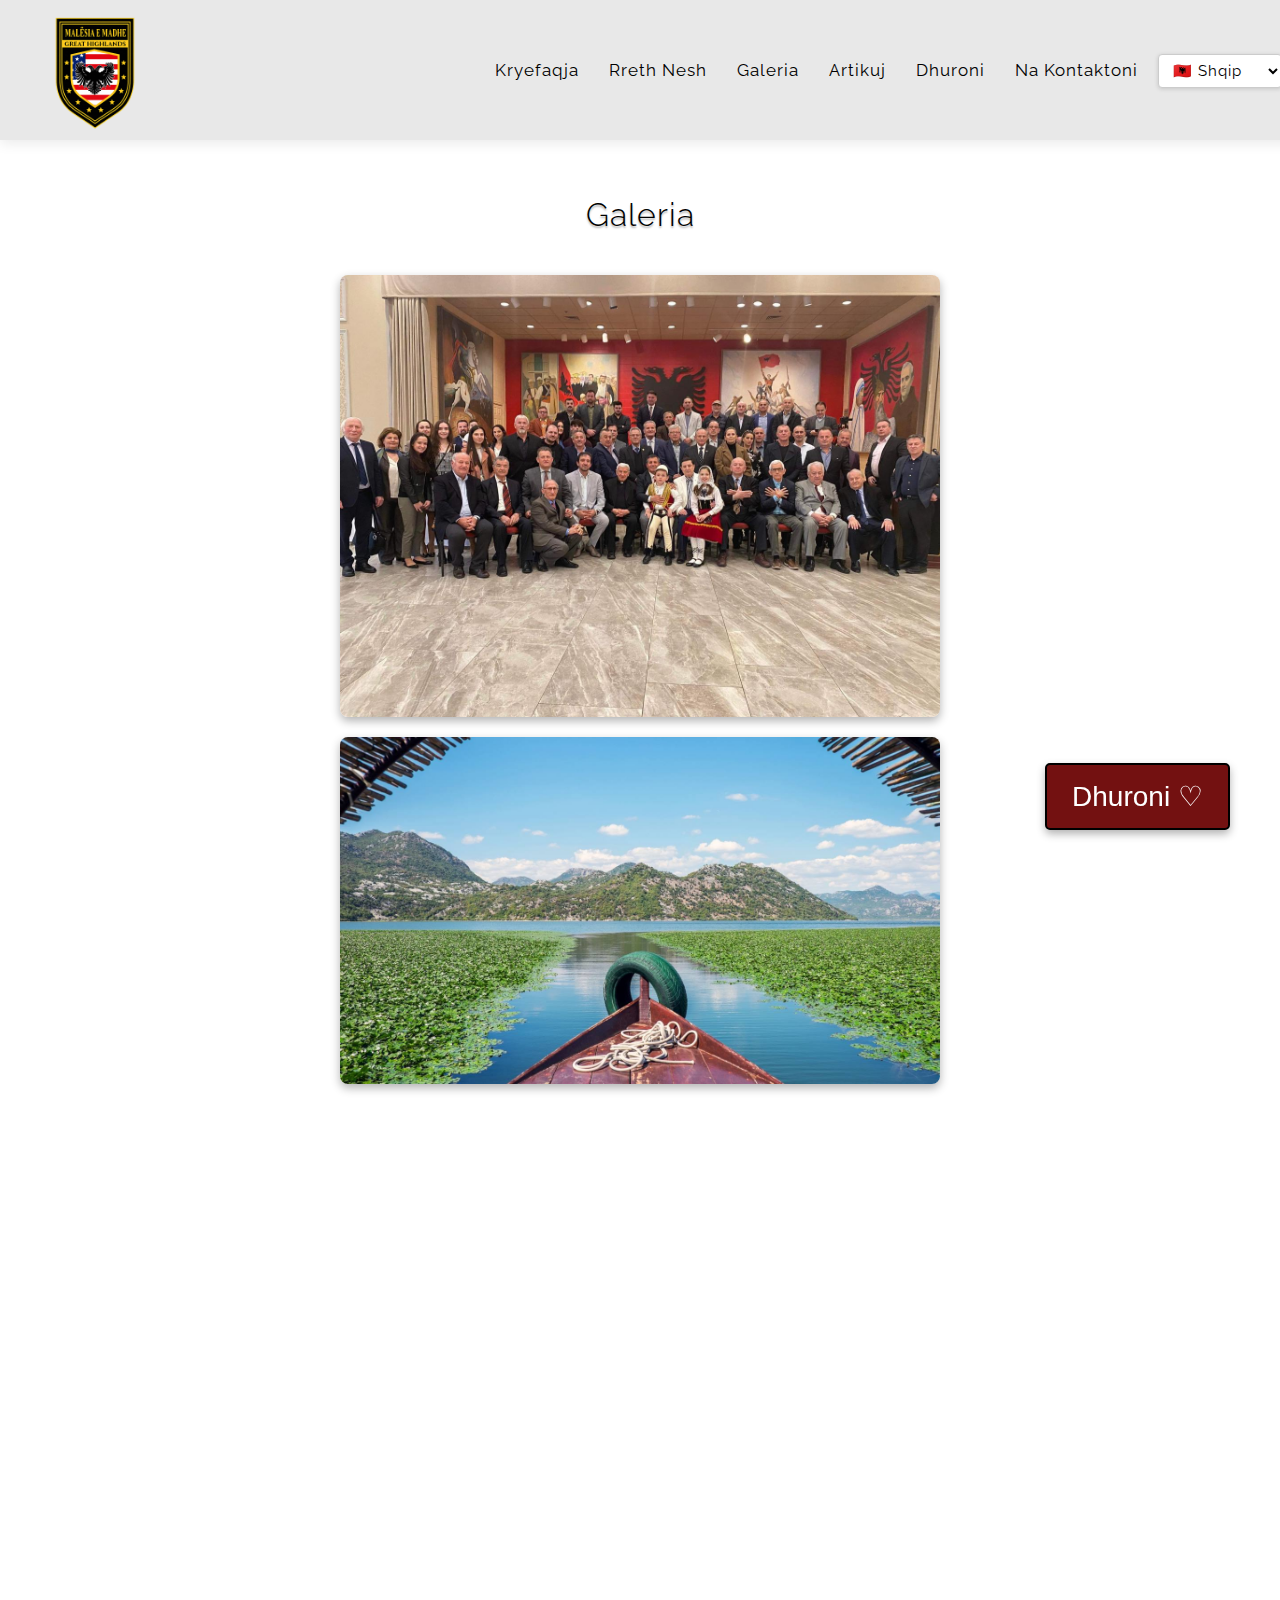
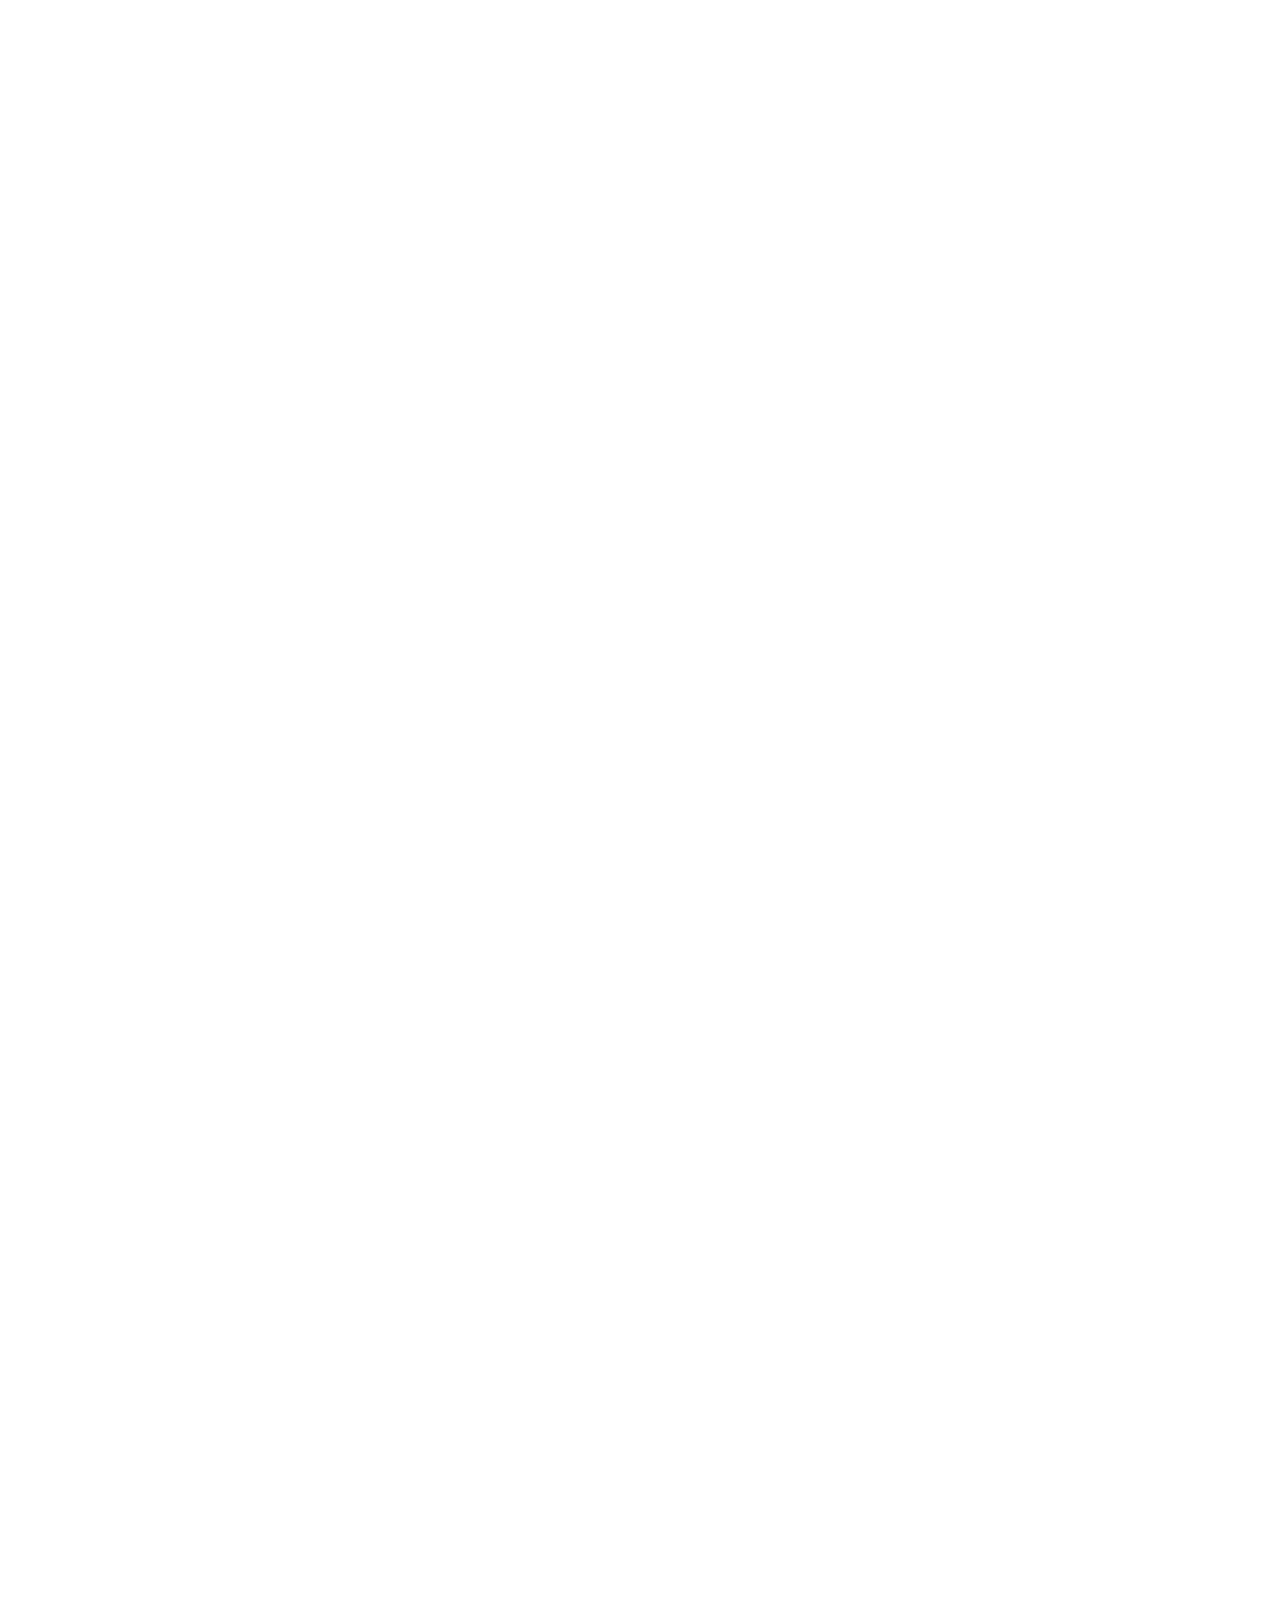
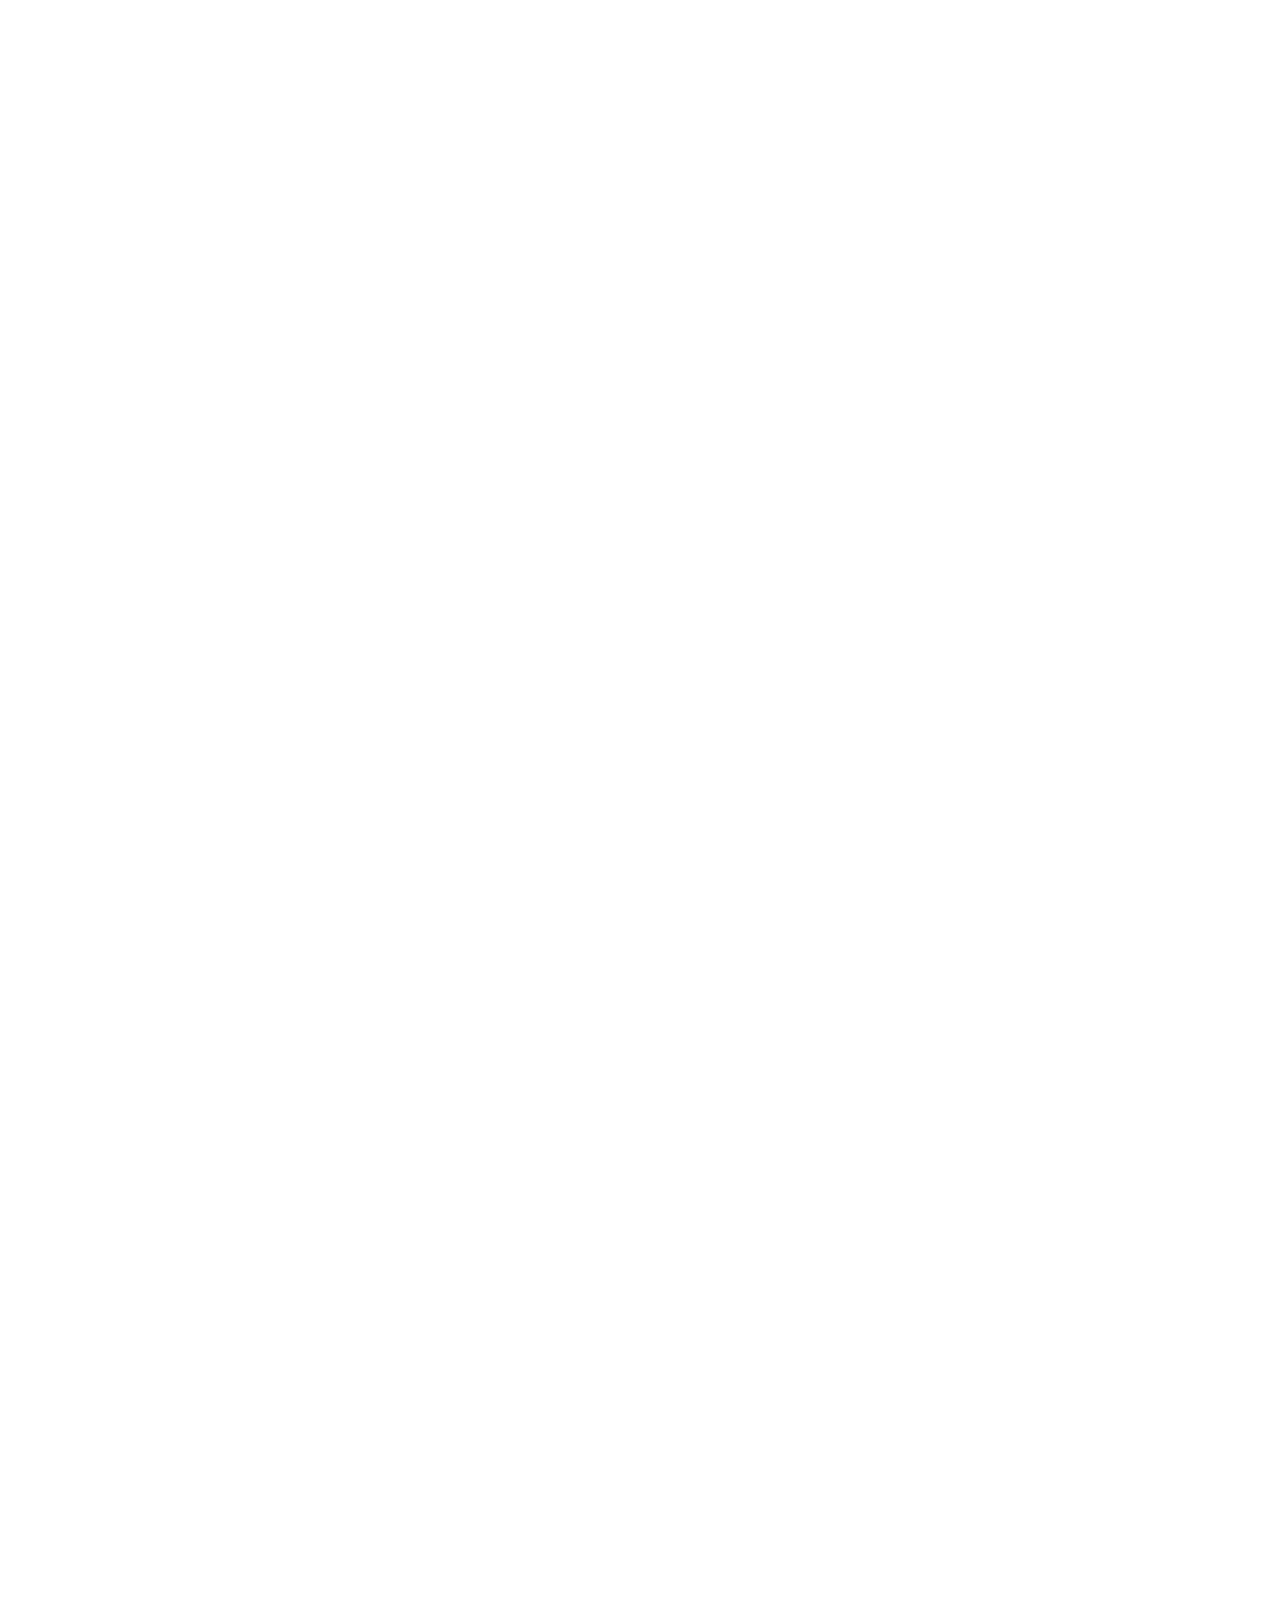
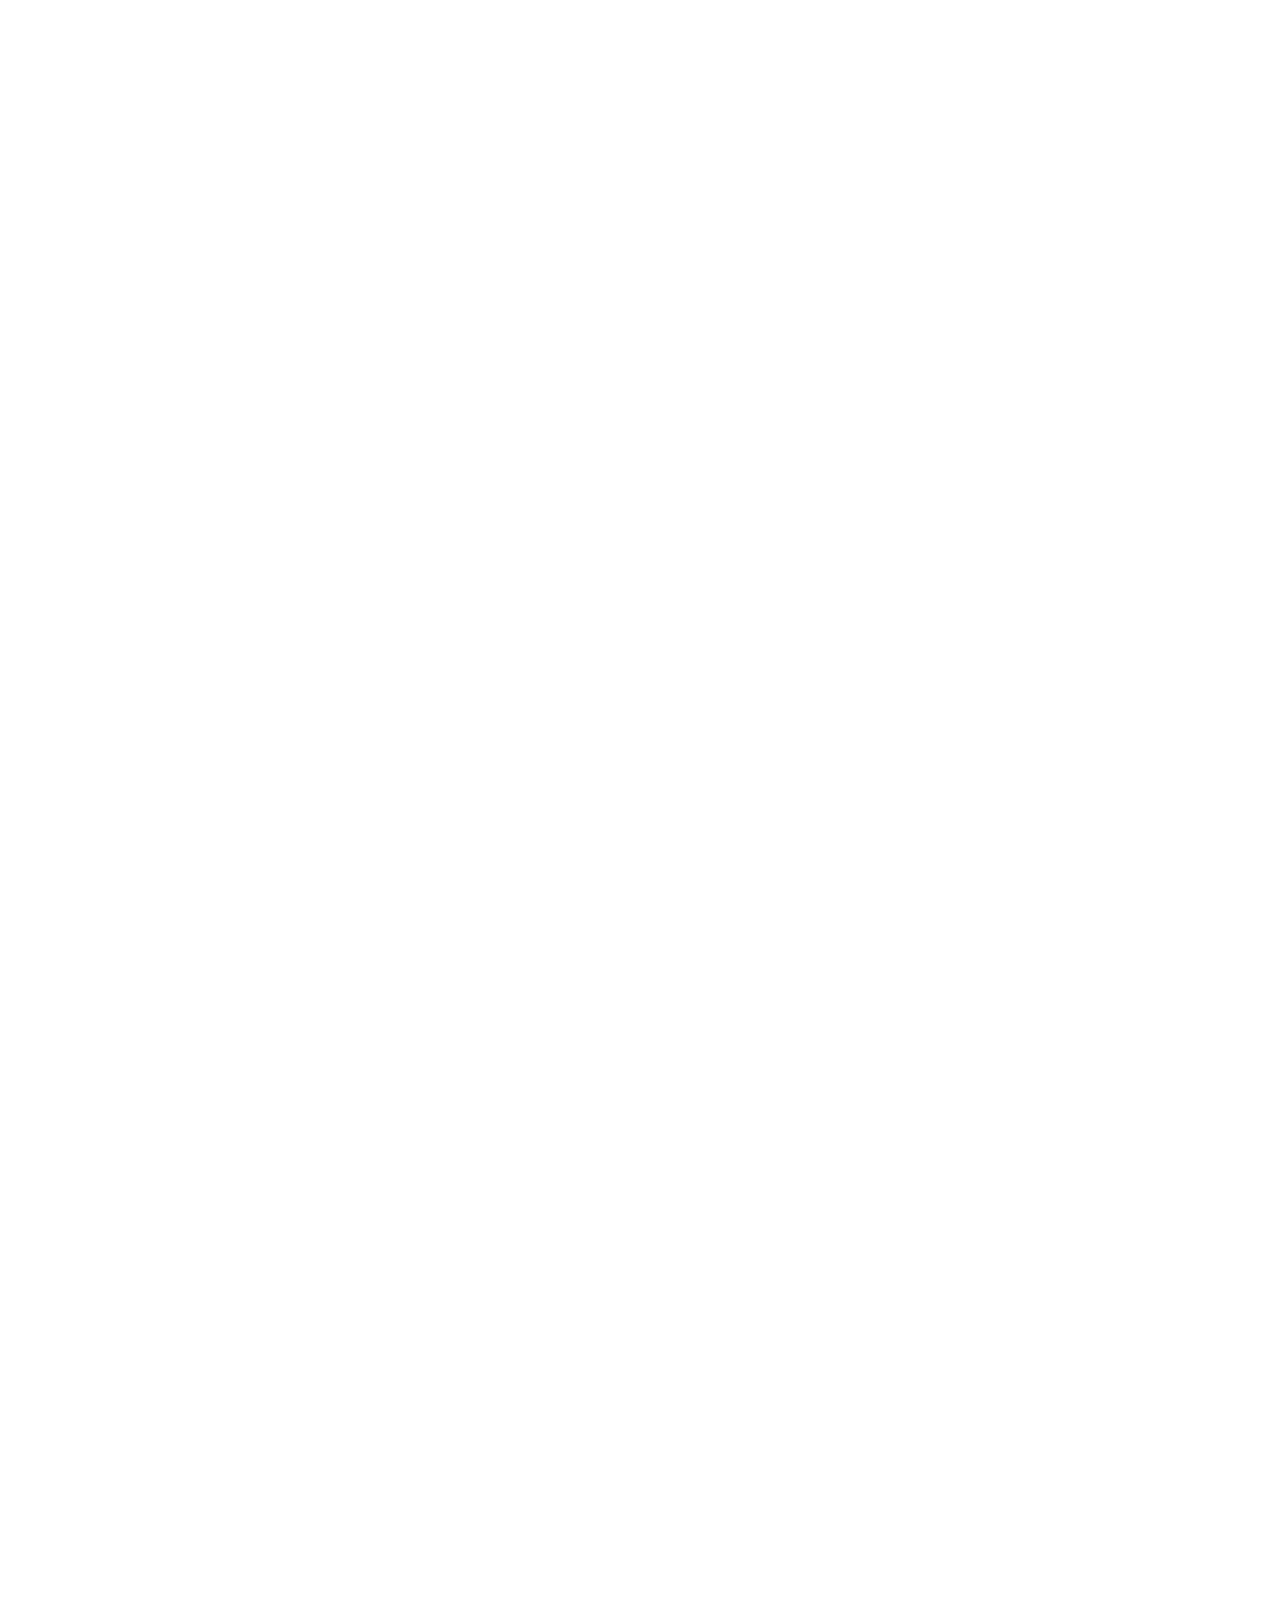
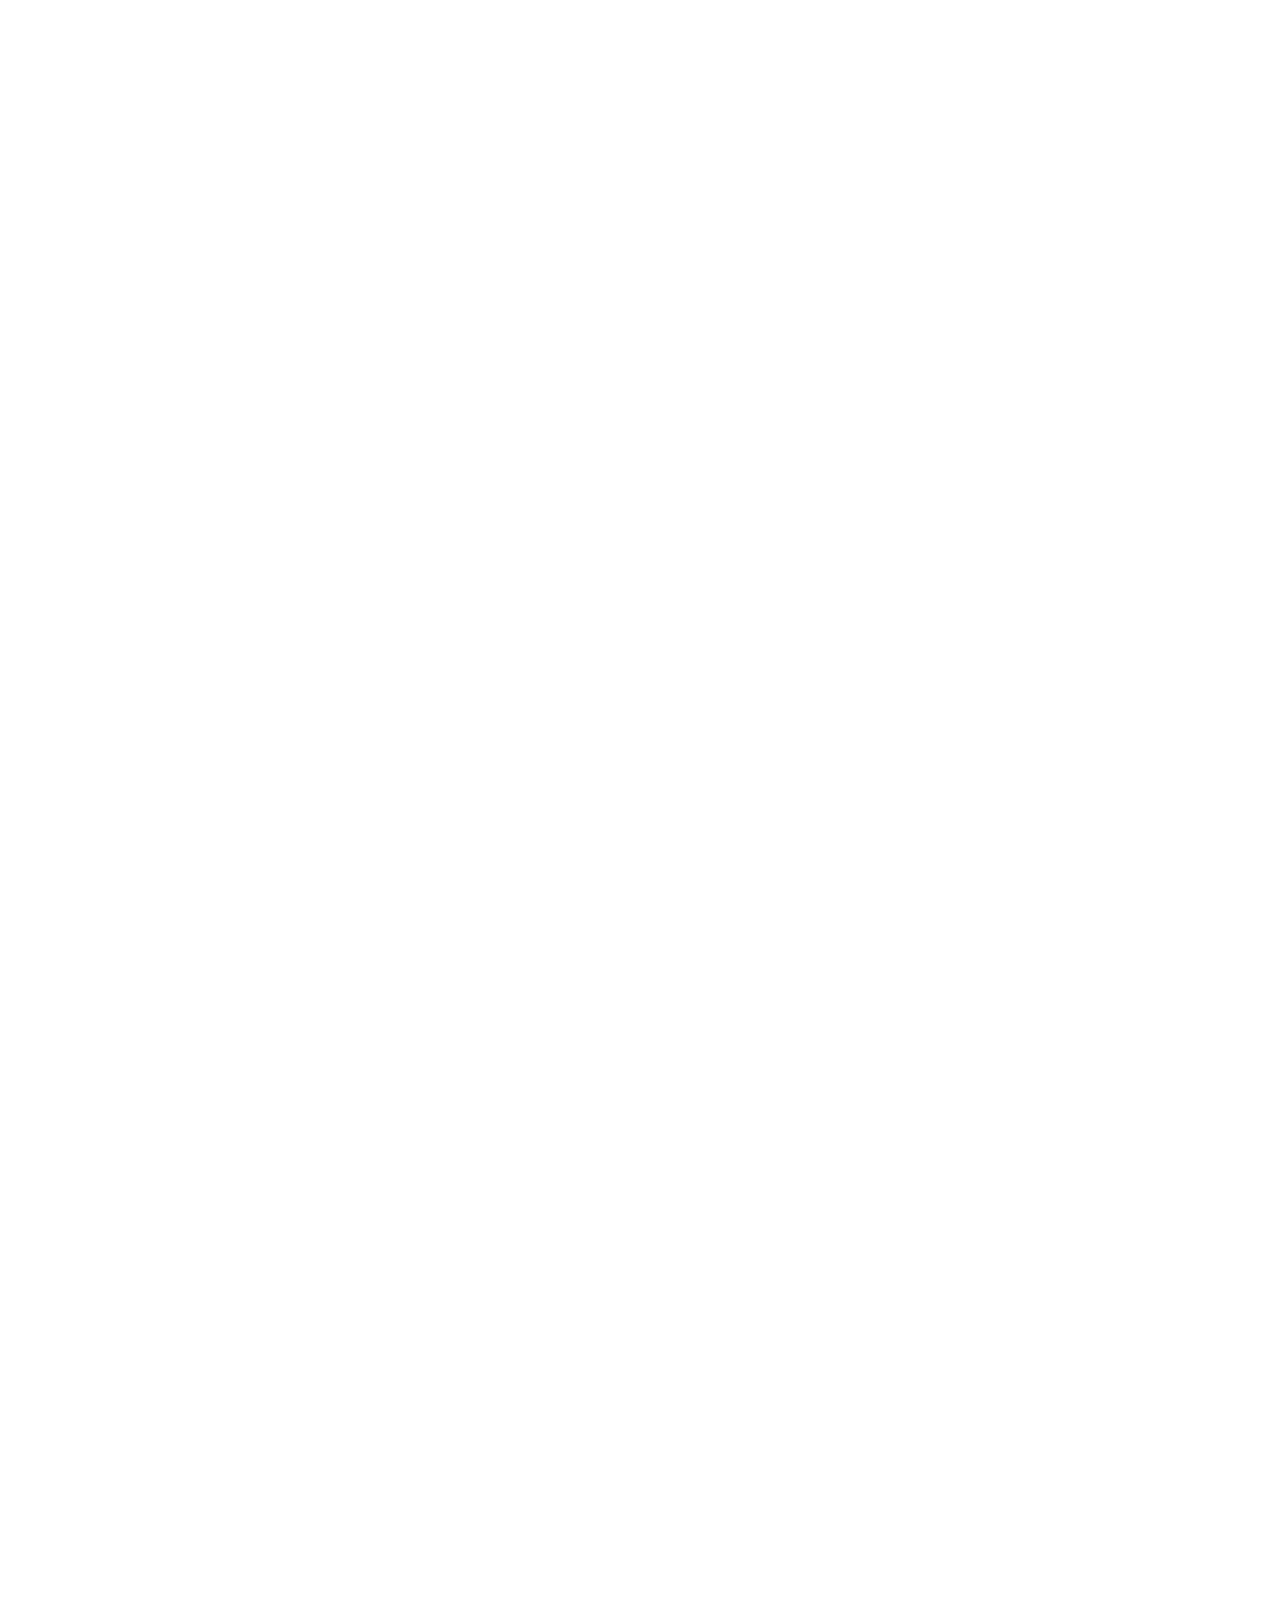
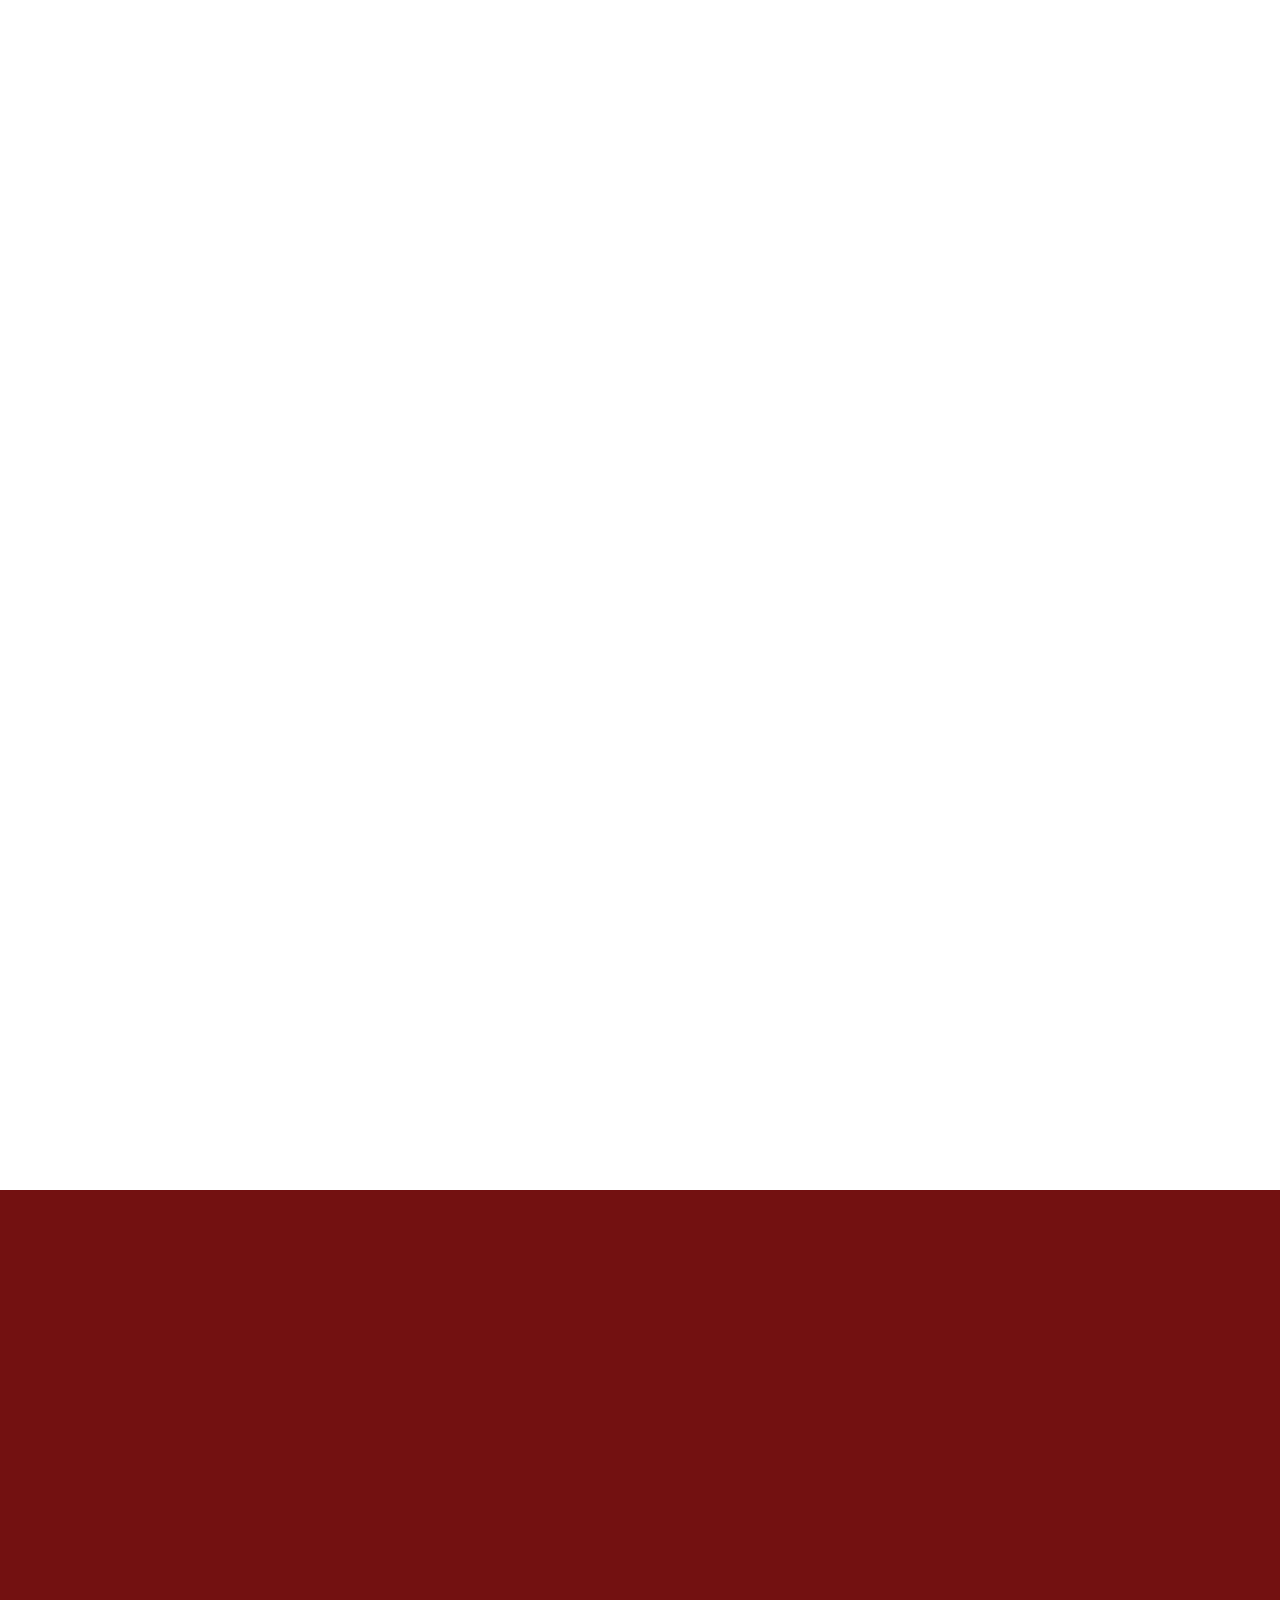
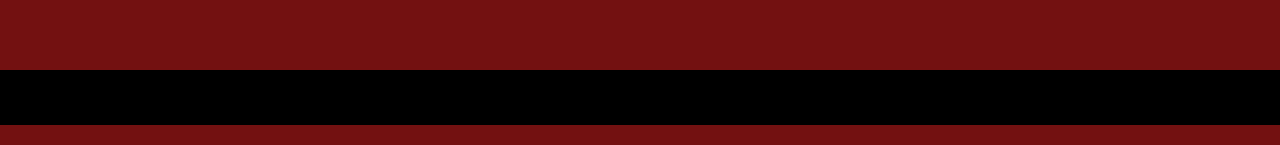
<file: gallery.html>
<!DOCTYPE html>
<html lang="al">
<head>
  <meta charset="UTF-8">
  <meta name="viewport" content="width=device-width, initial-scale=1.0">
  <meta name="format-detection" content="telephone=no">
  <title>Shoqata Atdhetare Malesia E Madhe</title>
  <link rel="stylesheet" href="styles.css">
  <link href="https://fonts.googleapis.com/css2?family=Nunito:wght@300;400;600;700&display=swap" rel="stylesheet">
  <link href="https://fonts.googleapis.com/css2?family=Raleway:wght@300;400&display=swap" rel="stylesheet">

</head>
<body style="background-color: rgb(255, 255, 255);">
    <header>
        <nav>
            <a href="index.html"><img src="img/shoqata-logo.png" alt="Shoqata Atdhetare Malesia E Madhe" class="logo"></a>
            <select id="language-switcher">
                <option value="al" selected>🇦🇱 Shqip</option>
                <option value="en">🇺🇸 English</option>
            </select>
            <button class="menu-toggle" id="menu-toggle">☰</button>

            <!-- Albanian Navigation -->
            <ul class="nav-links lang al active" id="nav-links-al">
                <li><a href="index.html">Kryefaqja</a></li>
                <li><a href="about.html">Rreth Nesh</a></li>
                <li><a href="gallery.html">Galeria</a></li>
                <li><a href="articles.html">Artikuj</a></li>
                <li><a href="#donate">Dhuroni</a></li>
                <li><a href="#contact">Na Kontaktoni</a></li>
            </ul>

            <!-- English Navigation -->
            <ul class="nav-links lang en" style="display:none;" id="nav-links-en">
                <li><a href="index.html">Home</a></li>
                <li><a href="about.html">About Us</a></li>
                <li><a href="gallery.html">Gallery</a></li>
                <li><a href="articles.html">Articles</a></li>
                <li><a href="#donate">Donate</a></li>
                <li><a href="#contact">Contact</a></li>
                
            </ul>

            <!-- Language Switcher -->
            
        </nav>
    </header>
    <main style="background-color: rgb(255, 255, 255);">
        <h1 class="title-gal fade-in">
            <span class="lang en">Gallery</span>
            <span class="lang al">Galeria</span>
        </h1>


        <div class="gallery">
            <img src="gallery-img/group-pic8.jpg" alt="Photo 1" class="fade-in">
            <img src="gallery-img/lake.jpeg" alt="Photo 2" class="fade-in">
            <img src="gallery-img/skenderbeg.jpg" alt="Photo 3" class="fade-in">
            <img src="gallery-img/kshilli.jpg" alt="Photo 4" class="fade-in">
            <img src="gallery-img/lumi_cem.jpg" alt="Photo 5" class="fade-in">
            <img src="gallery-img/group-pic1.jpg" alt="Photo 6" class="fade-in">
            <img src="gallery-img/group-pic3.jpg" alt="Photo 7" class="fade-in">
            <img src="gallery-img/group-pic2.jpg" alt="Photo 8" class="fade-in">
            <img src="gallery-img/vitoja.jpeg" alt="Photo 9" class="fade-in">
            <img src="gallery-img/veshje-kombtare1.jpg" alt="Photo 10" class="fade-in">
            <img src="gallery-img/group-pic5.jpg" alt="Photo 11" class="fade-in">
            <img src="gallery-img/veshje-kombtare2.jpg" alt="Photo 12" class="fade-in">
            <img src="gallery-img/group-pic4.jpg" alt="Photo 13" class="fade-in">
            <img src="gallery-img/group-pic7.jpg" alt="Photo 14" class="fade-in">
            <img src="gallery-img/dinosa.png" alt="Photo 15" class="fade-in">
            <img src="gallery-img/group-pic6.jpg" alt="Photo 16" class="fade-in">
        </div>
        <button class=" lang en donate-button fade-in">DONATE ♡</button>
        <button class=" lang al donate-button fade-in">Dhuroni ♡</button>
    </main>

    <footer id="contact">
    <!-- 🇦🇱 Albanian -->
    <div class="lang al active">
      <p class="footer-text fade-in">
        Shoqata Atdhetare Malesia e Madhe – Michigan është një organizatë jofitimprurëse e regjistruar 501(c)(3).<br><br>
        Të gjitha donacionet që bëhen në mbështetje të Shoqatës janë të zbritshme nga taksat, tërësisht ose pjesërisht,
        brenda Shteteve të Bashkuara të Amerikës.
      </p>

      <div class="social-media fade-in">
        <a target="_blank" href="https://www.facebook.com/malesiaemadhemichigan"><img src="img/facebook.png" alt="Facebook" class="social-icon fade-in"></a>
        <a target="_blank" href="https://www.youtube.com/watch?v=QNEwMYByC7s"><img src="img/youtube.png" alt="YouTube" class="social-icon fade-in"></a>
        <a target="_blank" href="https://www.instagram.com/shoqatammmi/?utm_source=ig_web_button_share_sheet"><img src="img/instagram.png" alt="Instagram" class="social-icon fade-in"></a>
        <a target="_blank" href="https://www.shoqatamalsiaemadhemi.org/donate"><img src="img/donate.png" alt="Donate" class="social-icon fade-in"></a>
      </div>

      <div class="footer-footer">
        <p class="footer-text-two fade-in">Qëndro i informuar me çdo aktivitet dhe nismë të Shoqatës sonë.</p>
        <p class="footer-text-two fade-in">Dërgo donacionet në adresën zyrtare ose online përmes platformës tonë të pagesave.</p>
        <p class="footer-text-two fade-in">Ndiq Shoqatën në Facebook, Instagram, YouTube për lajmet më të fundit.</p>
      </div>

      <div class="contact-us">
        <h2 class="contact-us-title fade-in">Na Kontaktoni:</h2>
        <div class="email">
          <img src="img/email.png" alt="email icon" class="contact-icon fade-in">
          <p class="contact-us-info fade-in">info@shamm.com</p>
        </div>
        <div class="address">
          <img src="img/address.png" alt="address icon" class="contact-icon fade-in">
          <a href="https://www.google.com/maps?q=39573+Mound+Rd,+Sterling+Heights,+MI+48310" target="_blank"><p class="contact-us-info-address fade-in">39573 Mound Rd, Sterling Heights, MI 48310</p></a>
        </div>
        <div class="phone">
          <img src="img/phone.png" alt="phone icon" class="contact-icon fade-in">
          <a href="tel:+11234567890"><p class="contact-us-info-phone fade-in">(123) 456-7890</p></a>
        </div>
      </div>

      <div class="footer-bottom">
        <p class="footer-text fade-in">
          ©2025 Shoqata Atdhetare Malesia e Madhe – Michigan | 501(c)(3) Nonprofit Organization
        </p>
      </div>
    </div>

    <!-- 🇺🇸 English -->
    <div class="lang en" style="display:none;">
      <p class="footer-text fade-in">
        Shoqata Atdhetare Malesia e Madhe – Michigan is a registered 501(c)(3) nonprofit organization.<br><br>
        All donations made in support of the Association are tax-deductible, in whole or in part, within the United States.
      </p>

      <div class="social-media fade-in">
        <a target="_blank" href="https://www.facebook.com/malesiaemadhemichigan"><img src="img/facebook.png" alt="Facebook" class="social-icon fade-in"></a>
        <a target="_blank" href="https://www.youtube.com/watch?v=QNEwMYByC7s"><img src="img/youtube.png" alt="YouTube" class="social-icon fade-in"></a>
        <a target="_blank" href="https://www.instagram.com/shoqatammmi/?utm_source=ig_web_button_share_sheet"><img src="img/instagram.png" alt="Instagram" class="social-icon fade-in"></a>
        <a target="_blank" href="https://www.shoqatamalsiaemadhemi.org/donate"><img src="img/donate.png" alt="Donate" class="social-icon fade-in"></a>
      </div>

      <div class="footer-footer">
        <p class="footer-text-two fade-in">Stay informed with every activity and initiative of our Association.</p>
        <p class="footer-text-two fade-in">Send donations to the official address or online through our payment platform.</p>
        <p class="footer-text-two fade-in">Follow the Association on Facebook, Instagram, and YouTube for the latest updates.</p>
      </div>

      <div class="contact-us">
        <h2 class="contact-us-title fade-in">Contact Us:</h2>
        <div class="email">
          <img src="img/email.png" alt="email icon" class="contact-icon fade-in">
          <p class="contact-us-info fade-in">info@shamm.com</p>
        </div>
        <div class="address">
          <img src="img/address.png" alt="address icon" class="contact-icon fade-in">
          <a href="https://www.google.com/maps?q=39573+Mound+Rd,+Sterling+Heights,+MI+48310" target="_blank"><p class="contact-us-info-address fade-in">39573 Mound Rd, Sterling Heights, MI 48310</p></a>
        </div>
        <div class="phone">
          <img src="img/phone.png" alt="phone icon" class="contact-icon fade-in">
          <a href="tel:+11234567890"><p class="contact-us-info-phone fade-in">(123) 456-7890</p></a>
        </div>
      </div>

      <div class="footer-bottom">
        <p class="footer-text fade-in">
          ©2025 Shoqata Atdhetare Malesia e Madhe – Michigan | 501(c)(3) Nonprofit Organization
        </p>
      </div>
    </div>
  </footer>
    <script>
  // --- Language Switcher ---
  const switcher = document.getElementById("language-switcher");
  const albanianElements = document.querySelectorAll(".lang.al");
  const englishElements = document.querySelectorAll(".lang.en");
  const alNav = document.getElementById("nav-links-al");
  const enNav = document.getElementById("nav-links-en");

  function showLanguage(lang) {
  // Hide all language elements first
  document.querySelectorAll(".lang").forEach(el => {
    el.style.display = "none";
    el.classList.remove("active");
  });

  // Show only the selected language
  document.querySelectorAll(`.lang.${lang}`).forEach(el => {
    el.style.display = "";
    el.classList.add("active");
  });

  // Handle nav visibility cleanly
  alNav.style.display = lang === "al" ? "flex" : "none";
  enNav.style.display = lang === "en" ? "flex" : "none";

  // Save preference
  localStorage.setItem("lang", lang);
}


  const savedLang = localStorage.getItem("lang") || "al";
  switcher.value = savedLang;
  showLanguage(savedLang);

  switcher.addEventListener("change", (e) => {
    showLanguage(e.target.value);
  });

  // --- Home button fix ---
  document.querySelectorAll('a[href="index.html"]').forEach(link => {
    link.addEventListener("click", () => {
      const currentLang = switcher.value;
      localStorage.setItem("lang", currentLang);
    });
  });

  // --- Hamburger Menu ---
  const menuToggle = document.getElementById("menu-toggle");

  menuToggle.addEventListener("click", (e) => {
    e.stopPropagation(); // prevent click from closing immediately
    const currentLang = switcher.value;
    const activeNav = currentLang === "al" ? alNav : enNav;
    const inactiveNav = currentLang === "al" ? enNav : alNav;

    inactiveNav.classList.remove("show");
    activeNav.classList.toggle("show");
  });

  // Close menu when a link is clicked
  document.querySelectorAll(".nav-links a").forEach(link => {
    link.addEventListener("click", () => {
      alNav.classList.remove("show");
      enNav.classList.remove("show");
    });
  });

  // --- Close when clicking outside ---
  document.addEventListener("click", (e) => {
    if (
      !e.target.closest("nav") && 
      !e.target.closest("#menu-toggle")
    ) {
      alNav.classList.remove("show");
      enNav.classList.remove("show");
    }
  });

  // === Fade-in Scroll Animation ===
const fadeEls = document.querySelectorAll('.fade-in');

const observer = new IntersectionObserver((entries, observer) => {
  entries.forEach(entry => {
    if (entry.isIntersecting) {
      entry.target.classList.add('show');
      observer.unobserve(entry.target); // optional: triggers only once
    }
  });
}, { threshold: 0.1 }); // 10% visible triggers the fade

fadeEls.forEach(el => observer.observe(el));
</script>



    </body>
</html>
</file>
<file: styles.css>
html, body {
  margin: 0;
  padding: 0;
  width: 100%;
  overflow-x: hidden; /* this hides any accidental horizontal overflow */
  background-color: rgb(232, 232, 232);
  scroll-behavior: smooth;
}
.lang{
  display: none;
}
.lang.active{
  display: block;
}


#language-switcher {
  margin-top: 8px;
  margin-left: 90px;
  font-size: 15.5px;
  padding: 5px;
  border-radius: 3px;
  border: 1px solid #ccc;
  background-color: #f9f9f9;
  cursor: pointer;
  color: black;
  box-shadow: 0 1px 5px rgba(0, 0, 0, 0.2);
  font-family: 'Raleway', sans-serif;
  font-weight: 400; /* Light and elegant */
  letter-spacing: 1px;
}
  .logo {
    width: 100px;
  max-width: 230px;  /* ✅ stays consistent */
  height: auto;
}

nav {
  display: flex;
  justify-content: space-between;
  align-items: center;
  background-color: rgb(255, 255, 255);
  padding: 10px 20px;
  box-shadow: 0 4px 5px rgba(0, 0, 0, 0.06);
 /*
  border-radius: 20px;
  width: 87%;   !!!If I WANT TO. MAKE THE BOARDERS ROUNDED FOR MOBILE INN THE FUTURE!!!
  margin: auto;
  margin-top: 5px;
  */
}

.nav-links {
  list-style: none;
  display: flex;
  gap: 20px;
}

.nav-links a {
  color: black;
  text-decoration: none;
  font-family: 'Raleway', sans-serif;
  font-weight: 400; /* Light and elegant */
  letter-spacing: 1px;
  white-space: nowrap; /* ✅ keeps text on one line */
}

.donate-button {
    position: fixed;       /* fixes it to the viewport */
    bottom: 20px;          /* distance from bottom */
    right: 20px;           /* distance from right */
    width: 140px;
    height: 50px;
    background-color: rgb(115, 17, 17); /* green button */
    color: rgb(255, 255, 255);
    font-size: 18px;
    border: 2px solid rgb(0, 0, 0);
    border-radius: 5px;
    font-family: Impact, Haettenschweiler, 'Arial Narrow Bold', sans-serif;
    cursor: pointer;
    z-index: 9999;         /* always above other elements */
    box-shadow: 0 4px 8px rgba(0,0,0,0.3); /* optional shadow for depth */
}

/* Optional hover effect */
.donate-button:hover {
    background-color: rgb(107, 12, 12);
    transform: scale(1.05);
    transition: 0.2s ease;
}


.menu-toggle {
  font-size: 3.2rem;
  background: none;
  border: none;
  color: black;
  cursor: pointer;
  display: none;
}

@media (max-width: 768px) {
  .menu-toggle {
    display: block;
  }

  nav {
    position: relative;
  }

  .nav-links {
    flex-direction: column;
    align-items: center;
    background-color: white;
    position: absolute;
    top: 100%;
    left: 0;
    width: 100%;
    margin: 0;

    /* --- animation-friendly --- */
    max-height: 0;
    opacity: 0;
    overflow: hidden;
    transition: max-height 1.5s ease, opacity 1.5s ease, padding 1.5s ease;
    padding: 0;
    z-index: 10; /* make sure it's above other elements */
  }

  .nav-links.show {
    max-height: 500px; /* enough to fit all links */
    opacity: 1;
    padding: 20px 0;
  }

  .nav-links li {
    padding: 10px 0;
    transform: translateY(-10px);
    opacity: 0;
    transition: transform 0.5s ease, opacity 0.3s ease;
  }

  .nav-links.show li {
    transform: translateY(0);
    opacity: 1;
  }

  .nav-links.show li:nth-child(1) { transition-delay: 0.05s; }
  .nav-links.show li:nth-child(2) { transition-delay: 0.1s; }
  .nav-links.show li:nth-child(3) { transition-delay: 0.15s; }
  .nav-links.show li:nth-child(4) { transition-delay: 0.2s; } /* for your 4th link */
}

@media (min-width: 768px) {
  .logo {
    width: 20%;
    height: auto;
  }
  .donate-button{
    margin-bottom: 50px;
    margin-right: 30px;
    width: 185px;
    height: 67px;
    font-size: 28px;
  }
}



/* !!!Main!!!*/

.main-background {
  width: 100%; 
  height: auto; 
  display: block; 
  filter: brightness(70%);
}
.about-background {
  width: 100%; 
  height: auto; 
  display: block; 
  filter: brightness(100%);
}

.main-title{
  left: 26px;
  color: black;
  font-size: 2rem;
  font-weight: 700;
  text-shadow: 2px 2px 10px rgba(0,0,0,0.2);
  font-family: 'Raleway', sans-serif;
  font-weight: 500; /* Light and elegant */
  letter-spacing: 1px;
  text-align: center;
}

.paragraph-title {
  position: relative;
  left: 26px;
  color: black;
  font-size: 2rem;
  font-weight: 700;
  text-shadow: 2px 2px 10px rgba(0,0,0,0.2);
  font-family: 'Raleway', sans-serif;
  font-weight: 500; /* Light and elegant */
  letter-spacing: 1px;
}
.paragraph-title-gal{
  position: relative;
  text-align: center;
  left: 0;
  color: black;
  font-size: 2rem;
  font-weight: 700;
  text-shadow: 2px 2px 10px rgba(0,0,0,0.2);
  font-family: 'Raleway', sans-serif;
  font-weight: 500; /* Light and elegant */
  letter-spacing: 1px;
}
.main-subtitle {
  font-size: 17px;
  font-weight: 400;
  text-align: center;
  margin: auto;
  width: 90%;
  line-height: 1.5;
  color: #000000;
  text-shadow: 2px 2px 10px rgba(0,0,0,0.15);
  font-family: 'Raleway', sans-serif;
  font-weight: 400; /* Light and elegant */
  letter-spacing: 0.8px;
}


.divider {
  border: none;
  border-top: 1px solid rgb(125, 28, 28); /* thin red line */
  
  margin: 20px auto; /* space around the line */
  width: 90%; /* full width */
}
.divider-half {
  border: none;
  border-top: 1px solid rgb(125, 28, 28); /* thin red line */
  
  margin: 20px auto; /* space around the line */
  width: 45%; /* full width */
}


/* !!!About Section!!!*/

.main-title-about{
  font-size: 25px;
  text-align: center;
  color: black;
  font-weight: 700;
  text-shadow: 2px 2px 10px rgba(0,0,0,0.2);
  font-family: 'Raleway', sans-serif;
  font-weight: 500; /* Light and elegant */
  letter-spacing: 1px;
}

.about-image {
  width: 100vw;   /* fill the entire screen width */
  max-width: 100vw;
  margin:20px 0;
  padding: 0;
  display: block;
  position: relative;
  left: 50%;
  transform: translateX(-50%); /* ensures it aligns perfectly to viewport edges */
}


/* !!!Footer!!!*/

footer {
  background-color: rgb(115, 17, 17);
  color: white;
  text-align: center;
  padding: 20px 0;
  margin-top: 20px;
}

.footer-text {
  margin: 0;
  font-size: 13px;
  width: 70%;
  text-align: center;
  margin: auto;
  font-family: 'Raleway', sans-serif;
  font-weight: 300; /* Light and elegant */
  letter-spacing: 1px;
}
  .social-media {
    display: flex;
    justify-content: center;
    gap: 29px; /* space between icons */
}
.social-icon {
    width: 25px; /* size of the icons */
    height: auto;
    margin-top: 30px;
}

.footer-text-two{
  margin: 0;
  font-size: 13px;
  width: 80%;
  text-align: center;
  margin: auto;
  margin-top: 10px;
  font-family: 'Raleway', sans-serif;
  font-weight: 300; /* Light and elegant */
  letter-spacing: 1px;
}

.footer-footer {
  margin-top: 40px;
  text-align: start;
}
.contact-icon {
  width: 25px;
  margin-right: 15px;
}

.contact-us-title{
  font-size: 28px;
  font-weight: 600;
  margin-top: 20px;
  margin-bottom: 10px;
  font-family: 'Raleway', sans-serif;
  font-weight: 400; /* Light and elegant */
  letter-spacing: 1px;
}

.email{
  display: flex;
  align-items: center;
  justify-content: center;
  font-family: 'Raleway', sans-serif;
  font-weight: 300; /* Light and elegant */
  letter-spacing: 1px;
}

.address {
  display: flex;
  align-items: center;
  justify-content: center;
  font-family: 'Raleway', sans-serif;
  font-weight: 300; /* Light and elegant */
  letter-spacing: 1px;
}

.phone {
  display: flex;
  align-items: center;
  justify-content: center;
  font-family: 'Raleway', sans-serif;
  font-weight: 300; /* Light and elegant */
  letter-spacing: 1px;
}
.contact-us-info-phone{
  color: white;
  text-decoration: none;
}
.footer-bottom {
  background-color: #000000;
  padding-bottom: 20px;
  padding-top: 20px;
  margin-top: 20px;
  bottom: 0;
}

/* !!!Gallery!!!*/

.title-gal {
  padding-top: 35px;
  font-size: 2rem;
  color: #000000;
  text-align: center; /* ✅ centers the title */
  text-shadow: 0 2px 2px rgba(0, 0, 0, 0.3);
  font-family: 'Raleway', sans-serif;
  font-weight: 300; /* Light and elegant */
  letter-spacing: 1px;

}

.gallery {
  display: flex;
  flex-direction: column; /* stack images vertically */
  align-items: center;
  gap: 20px; /* space between images */
  padding: 20px;
}

.gallery img {
  width: 100%; /* makes it responsive */
  max-width: 600px;
  border-radius: 8px;
  box-shadow: 0 4px 10px rgba(0,0,0,0.3);
  transition: transform 0.3s ease;
}

.gallery img:hover {
  transform: scale(1.03);
}


/* !!!NEWS CARD SECTION!!!*/

.news-section {
  max-width: 1000px;
  margin: 50px auto;
  padding: 0 20px;
}

.news-title {
  text-align: center;
  margin-bottom: 30px;
  font-size: 2rem;
  color: #333;
  font-family: 'Raleway', sans-serif;
  font-weight: 600; /* Light and elegant */
  letter-spacing: 1px;
}

.news-container {
  display: grid;
  grid-template-columns: repeat(auto-fit, minmax(300px, 1fr));
  gap: 20px;
}

.news-card {
  background: #fff;
  border-radius: 12px;
  padding: 20px;
  box-shadow: 0 2px 8px rgba(0,0,0,0.08);
  transition: transform 0.2s, box-shadow 0.2s;
}

.news-card:hover {
  transform: translateY(-4px);
  box-shadow: 0 4px 12px rgba(0,0,0,0.12);
}

.news-heading {
  color: #b22222;
  font-size: 1.3rem;
  margin-bottom: 8px;
  font-family: 'Raleway', sans-serif;
  font-weight: 800; /* Light and elegant */
  letter-spacing: 1px;
}

.news-date,
.news-category {
  font-size: 0.9rem;
  color: #777;
  margin: 3px 0;
  font-family: 'Raleway', sans-serif;
  font-weight: 300; /* Light and elegant */
  letter-spacing: 1px;
}

.news-excerpt {
  color: #444;
  font-size: 1rem;
  margin-top: 10px;
  line-height: 1.6;
  font-family: 'Raleway', sans-serif;
  font-weight: 500; /* Light and elegant */
  letter-spacing: 1px;
}

.read-more {
  display: inline-block;
  margin-top: 15px;
  color: #b22222;
  text-decoration: none;
  font-weight: bold;
  transition: color 0.2s;
  font-family: 'Raleway', sans-serif;
  font-weight: 800; /* Light and elegant */
  letter-spacing: 1px;
}

.read-more:hover {
  color: #ff4444;
}

/* === GALLERY SLIDER (FINAL FIXED VERSION) === */
.gallery-slider {
  position: relative;
  width: 90%;
  max-width: 900px;
  margin: 40px auto;
  overflow: hidden;
  border-radius: 14px;
  box-shadow: 0 4px 15px rgba(0,0,0,0.1);
  background-color: #fff;
}

.slide-track {
  position: relative;
  width: 100%;
  height: 550px; /* was 400px */
}


.slide {
  position: absolute;
  top: 0;
  left: 0;
  width: 100%;
  height: 100%;
  opacity: 0;
  transform: translateX(100%);
  transition: transform 0.8s ease, opacity 0.8s ease;
}

.slide.active {
  opacity: 1;
  transform: translateX(0);
  z-index: 2;
}

.slide.prev {
  transform: translateX(-100%);
  opacity: 0.5;
}

.slide.next {
  transform: translateX(100%);
  opacity: 0.5;
}

.slide img {
  width: 100%;
  height: 100%;
  object-fit: cover;
  border-radius: 14px;
}

/* Arrows */
.nav {
  position: absolute;
  top: 50%;
  transform: translateY(-50%);
  background: rgba(0, 0, 0, 0.4);
  color: white;
  border: none;
  font-size: 2rem;
  border-radius: 50%;
  width: 44px;
  height: 44px;
  cursor: pointer;
  z-index: 5;
  transition: background 0.3s ease;
}
.nav:hover { background: rgba(0,0,0,0.7); }
.nav.prev { left: 15px; }
.nav.next { right: 15px; }

@media (max-width: 768px) {
  .slide-track { height: 300px; }
}


/* !!!NEWS SLIDER Home Page!!!*/

/* Slider wrapper (keeps normal flow) */
.news-slider-section {
  width: 100%;
  padding: 40px 0;
  box-sizing: border-box;
  background: #fafafa;
}

/* Title */
.section-title {
  text-align: center;
  margin-bottom: 20px;
  font-size: 1.8rem;
  color: #333;
}

/* Slider container */


/* viewport masks overflow so content below is visible (not overlapped) */
.news-slider-viewport {
  overflow: hidden;
  width: 100%;
  border-radius: 12px;
}

/* horizontal track */
.news-track {
  display: flex;
  gap: 20px;
  transition: transform 450ms cubic-bezier(.22,.9,.32,1);
  will-change: transform;
  padding: 12px 6px;
  box-sizing: border-box;
}

/* individual card (use your existing .news-card style — this is just a safe base) */
.news-card {
  flex: 0 0 320px; /* default card width; JS will measure and use exact width */
  box-sizing: border-box;
  background: #fff;
  border-radius: 12px;
  padding: 18px;
  box-shadow: 0 6px 18px rgba(0,0,0,0.06);
  min-height: 180px; /* adjust as needed */
}

/* nav buttons */
.nav-btn {
  position: absolute;
  top: 50%;
  transform: translateY(-50%);
  z-index: 5;
  background: rgba(255,255,255,0.95);
  border: 1px solid rgba(0,0,0,0.08);
  width: 44px;
  height: 44px;
  border-radius: 50%;
  cursor: pointer;
  box-shadow: 0 6px 18px rgba(0,0,0,0.08);
  display: flex;
  align-items: center;
  justify-content: center;
  font-size: 18px;
  line-height: 1;
}

.prev-btn { left: -10px; }
.next-btn { right: -10px; }

@media (max-width: 900px) {
  .news-card { flex: 0 0 280px; }
  .prev-btn { left: -6px; }
  .next-btn { right: -6px; }
}

/* !!!About Us Board Members Cards!!! */
/* ---------- BOARD MEMBERS SECTION ---------- */
/* ---------- BOARD MEMBERS SECTION ---------- */

/* ---------- BOARD MEMBERS SECTION ---------- */
.board-section {
  text-align: center;
  padding: 60px 20px;
}

.board-container {
  display: flex;
  flex-direction: column;
  align-items: center;
  gap: 40px;
  max-width: 1300px;
  margin: 0 auto;
}

/* 💻 Default: wide horizontal cards for desktop */
.board-card {
  background-color: rgb(255, 255, 255);
  border-radius: 14px;
  box-shadow: 0 4px 12px rgba(0,0,0,0.1);
  width: 95%;
  max-width: 1200px;
  padding: 35px 50px;
  display: flex;
  align-items: center;
  text-align: left;
  gap: 10px;
  transition: transform 0.3s ease, box-shadow 0.3s ease;
}

.board-card:hover {
  transform: translateY(-6px);
  box-shadow: 0 8px 18px rgba(0,0,0,0.15);
}

.board-photo {
  width: 130px;
  height: 130px;
  border-radius: 50%;
  object-fit: cover;
  border: 2px solid #ddd;
  flex-shrink: 0;
}

.board-text {
  flex: 1;
}

.board-name {
  font-family: 'Raleway', sans-serif;
  font-size: 22px;
  font-weight: 600;
  color: #000;
  margin: 0 0 5px 0;
}

.board-role {
  font-family: 'Raleway', sans-serif;
  font-size: 16px;
  color: #b22222;
  margin-bottom: 10px;
  font-weight: 500;
}

.board-bio {
  font-family: 'Raleway', sans-serif;
  font-size: 15px;
  color: #444;
  line-height: 1.6;
}

/* 📱 Mobile layout: stacked vertically */
@media (max-width: 768px) {
  .board-card {
    flex-direction: column;       /* stack vertically */
    text-align: center;
    width: 90%;
    padding: 25px;
  }

  .board-photo {
    width: 120px;
    height: 120px;
    margin-bottom: 15px;
  }

  .board-text {
    text-align: center;
  }
}


/* !!!RESPONSIVENESS!!! */
@media (min-width: 1280px) {
  /* ----- NAVBAR LAYOUT ----- */
  nav {
    display: flex;
    align-items: center;
    justify-content: space-between;
    background-color: rgb(232, 232, 232);
    position: relative;
    height: 140px;                    /* slightly thinner nav */
    width: 97%;                       /* leaves white space left/right */
    margin: 0 auto 0 auto;         /* centers it and adds space at top */
    padding: 0 40px;                  /* inner spacing for links/logo */
    box-shadow: 0 4px 12px rgba(0, 0, 0, 0.08);
  }

  .logo {
    width: 110px;
    height: auto;
    flex-shrink: 0;
  }

  /* Hide hamburger on large screens */
  #menu-toggle {
    display: none !important;
  }

  /* Make both nav lists behave inline, but only show the active one */
  .nav-links {
    display: none;
    flex-direction: row;
    align-items: center;
    gap: 30px;
    list-style: none;
    margin: 0;
    padding: 0;
  }

  .nav-links.active {
    display: flex !important;
  }

  .nav-links a {
    text-decoration: none;
    color: black;
    font-family: 'Raleway', sans-serif;
    font-size: 17px;
    font-weight: 400;
    white-space: nowrap;
    transition: color 0.2s ease;
  }

  .nav-links a:hover {
    color: #c00;
  }

  /* ----- LANGUAGE DROPDOWN ALIGNMENT ----- */
  #language-switcher {
    order: 2;                   /* visually move after nav links */
    margin-left: 20px;          /* spacing from last link */
    font-size: 15px;
    padding: 6px 10px;
    border-radius: 4px;
    border: 1px solid #ccc;
    background-color: #fff;
    box-shadow: 0 1px 4px rgba(0, 0, 0, 0.15);
    vertical-align: middle;
    transform: translateY(-3px); /* was +2px before — change to -2px */
  }
  nav > a {
    margin-right: auto;  /* push logo left */
  }
  /* wrap nav-links + select together visually */
  nav > .lang.active,
  #language-switcher {
    display: inline-flex;
    align-items: center;
  }

  .nav-links.active + #language-switcher {
    margin-left: 20px;
  }
  .main-background {
    height: auto;
    max-height: 63vh;           /* optional — ensures it doesn’t get too tall */
    object-fit: cover;           /* fills the area without distortion */
    object-position: bottom;
    width: 90%;                  /* make it a bit narrower to show white edges */
    max-width: 1600px;           /* optional – keeps it nice on large monitors */
    margin: 40px auto;           /* center it and add space above/below */
    border-radius: 14px;         /* rounded corners on all sides */
    display: block;   /* crop from the top like before */
    box-shadow: 0 4px 12px rgba(0, 0, 0, 0.15); /* optional: soft shadow */
}
.about-background {
    height: auto;
    max-height: 70vh;           /* optional — ensures it doesn’t get too tall */
    object-fit: cover;           /* fills the area without distortion */
    object-position: center;
    width: 97%;                  /* make it a bit narrower to show white edges */
    max-width: 1600px;           /* optional – keeps it nice on large monitors */
    margin: 40px auto;           /* center it and add space above/below */
    border-radius: 14px;         /* rounded corners on all sides */
    display: block;   /* crop from the top like before */
    box-shadow: 0 4px 12px rgba(0, 0, 0, 0.15); /* optional: soft shadow */
}
.paragraph-title{
  margin-left: 80px;
}

.board-section {
  text-align: center;
  padding: 60px 20px;
}

.board-container {
  display: flex;
  flex-direction: column; /* stack vertically */
  align-items: center;
  gap: 40px; /* space between cards */
  max-width: 1000px;
  margin: 0 auto;
}

.board-card {
  background-color: rgb(240, 239, 239);
  border-radius: 14px;
  box-shadow: 0 4px 12px rgba(0,0,0,0.1);
  width: 85%; /* make cards wider */
  padding: 30px 40px;
  display: flex;
  align-items: center;
  text-align: left;
  gap: 25px;
  transition: transform 0.3s ease, box-shadow 0.3s ease;
}

.board-card:hover {
  transform: translateY(-6px);
  box-shadow: 0 8px 18px rgba(0,0,0,0.15);
}

.board-photo {
  width: 110px;
  height: 110px;
  border-radius: 50%;
  object-fit: cover;
  border: 2px solid #ddd;
  flex-shrink: 0;
}

.board-text {
  flex: 1;
}

.board-name {
  font-family: 'Raleway', sans-serif;
  font-size: 22px;
  font-weight: 600;
  color: #000;
  margin: 0 0 5px 0;
}

.board-role {
  font-family: 'Raleway', sans-serif;
  font-size: 16px;
  color: #b22222;
  margin-bottom: 10px;
  font-weight: 500;
}

.board-bio {
  font-family: 'Raleway', sans-serif;
  font-size: 15px;
  color: #444;
  line-height: 1.6;
}

/* match your 97% rounded container look on large screens */
@media (min-width: 1280px) {
  .board-section {
    width: 97%;
    margin: 0 auto;
    background-color: #fff;
    border-radius: 14px;
    box-shadow: 0 4px 12px rgba(0,0,0,0.08);
    padding: 60px 40px;
  }
}
}



/* === FIX NEWS SLIDER BUTTON POSITIONS === */
.news-slider {
  position: relative;
  display: flex;
  align-items: center; /* ensures buttons align vertically */
  justify-content: center;
  width: 97%;
  max-width: 1200px;
  margin: 0 auto;
}

.prev-btn,
.next-btn {
  position: absolute;
  top: 50%; /* center vertically */
  transform: translateY(-50%);
  z-index: 10;
  background: rgba(255,255,255,0.9);
  border: none;
  border-radius: 50%;
  width: 45px;
  height: 45px;
  cursor: pointer;
  box-shadow: 0 4px 10px rgba(0,0,0,0.2);
  font-size: 20px;
  display: flex;
  align-items: center;
  justify-content: center;
  transition: background 0.3s;
}

.prev-btn:hover,
.next-btn:hover {
  background: rgba(255,255,255,1);
}

/* Place arrows on left and right */
.prev-btn { left: -10px; }
.next-btn { right: -10px; }

/* Optional tweak for mobile so they don't go off screen */
@media (max-width: 768px) {
  .prev-btn { left: 5px; }
  .next-btn { right: 5px; }
  .prev-btn, .next-btn {
    width: 38px;
    height: 38px;
    font-size: 18px;
  }
}

/* === Fade-in on Scroll === */
.fade-in {
  opacity: 0;
  transform: translateY(40px);
  transition: opacity 0.9s ease-out, transform 0.9s ease-out;
}

/* When visible on screen */
.fade-in.show {
  opacity: 1;
  transform: translateY(0);
}
</file>
